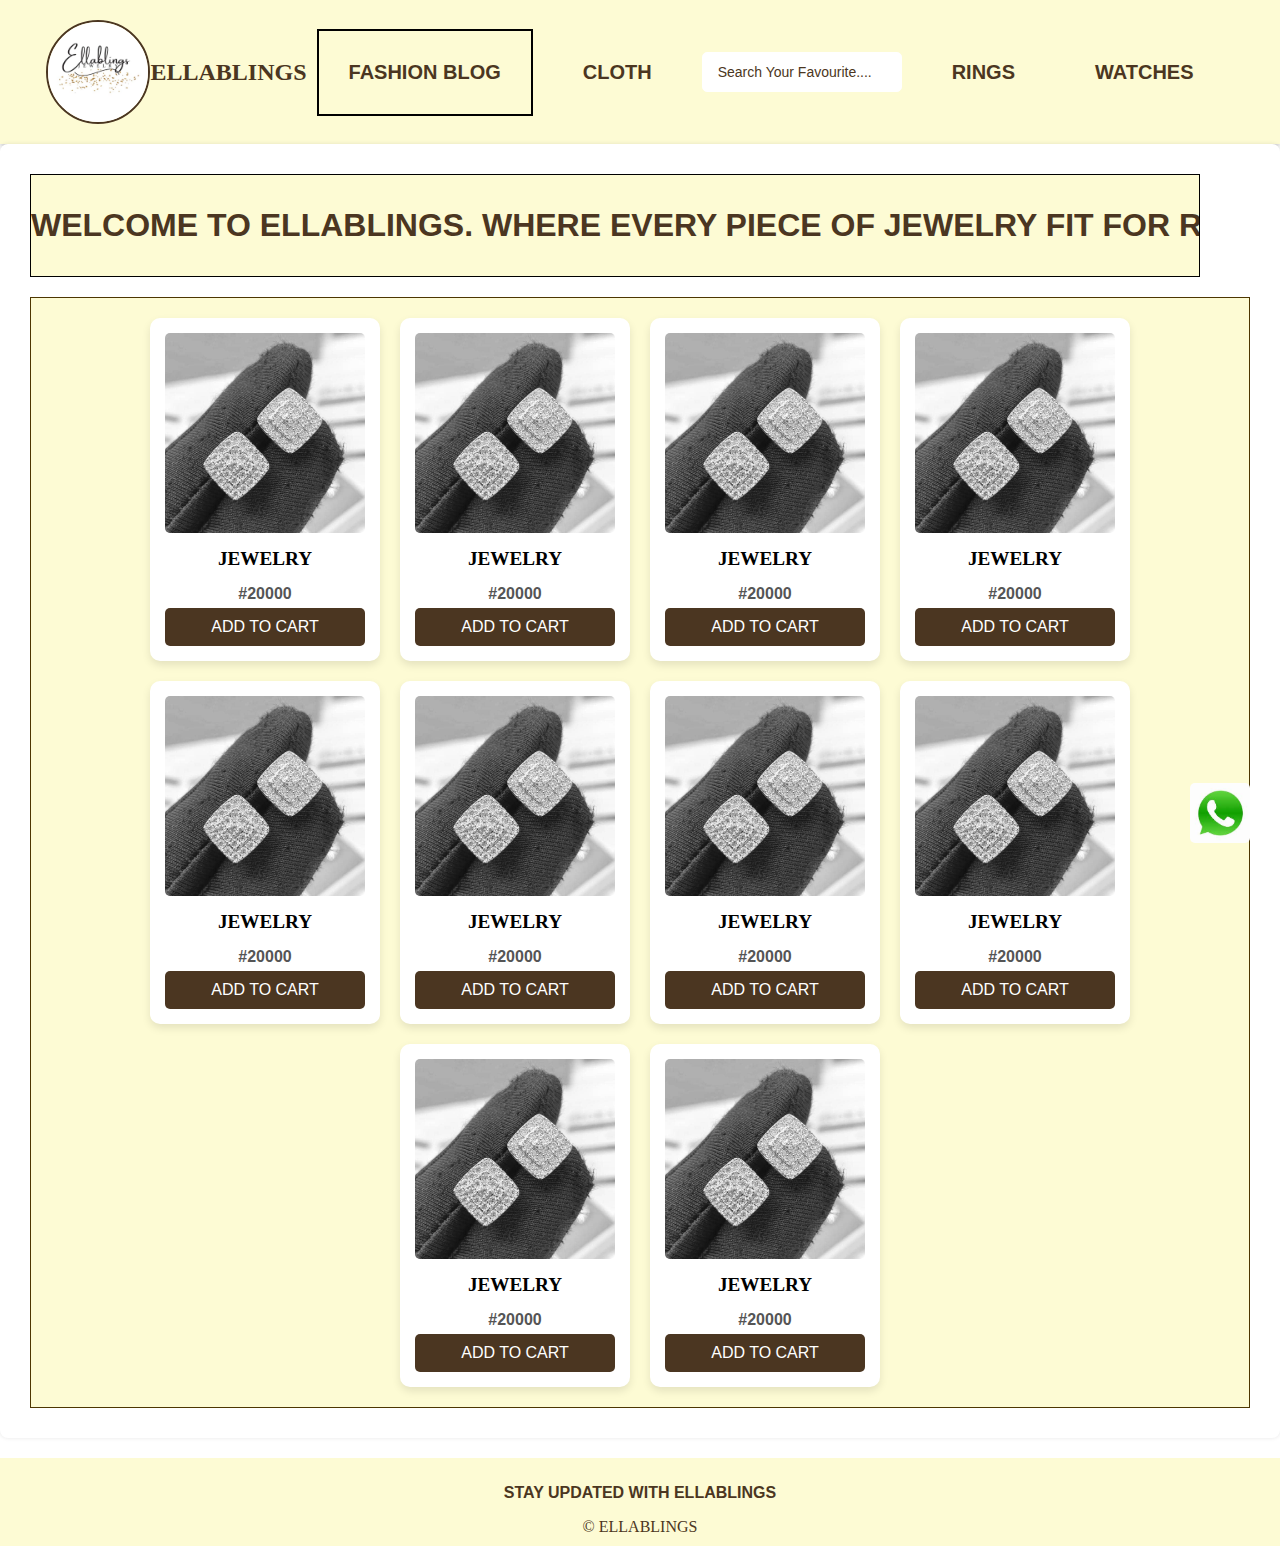
<file: index.html>
<!DOCTYPE html>
<html lang="en">
<head>
    <meta charset="UTF-8">
    <meta name="viewport" content="width=device-width, initial-scale=1.0">
    <title>ELLABLINGS</title>
    <link rel="stylesheet" href="style.css">
    <style>
        /* Your existing styles here */
    </style>
</head>
<body>
    <header>
        <div class="header">
            <img class="logoimg" src="WhatsApp Image 2025-05-04 at 00.25.43.jpeg" alt="logo">
            <h3 class="logo">ELLABLINGS</h3>
            <a class="fash" href="fashion.html">FASHION BLOG</a>
            <a href="cloth.html">CLOTH</a>
            <input class="srch" type="search" placeholder="Search your favourite....">
            <a href="rings.html">RINGS</a>
            <a href="watches.html">WATCHES</a>
        </div>
    </header>

    <div id="search-results">
        <ul></ul>
        <p class="no-results" style="display: none;">No results found</p>
    </div>
    <div class="dashboard-container">
        <div class="neon-welcome-container">
            <p class="neon-welcome-text">WELCOME TO ELLABLINGS. WHERE EVERY PIECE OF JEWELRY FIT FOR ROYALTY</p>
        </div>
    <div class="product-items">
        <div class="product" data-name="JEWELRY" data-url="product_details.html?product=smart_homes">
            <img src="ring.jpeg" alt="JEWELRY">
            <h3>JEWELRY</h3>
            <p>#20000</p>
            <button class="add-to-cart">ADD TO CART</button>
        </div>
        <div class="product" data-name="HAND CHAINS" data-url="product_details.html?product=extra_power">
            <img src="ring.jpeg" alt="extra-power">
            <h3>JEWELRY</h3>
            <p>#20000</p>
            <button class="add-to-cart">ADD TO CART</button>
        </div>
        <div class="product" data-name="LEG CHAINS" data-url="product_details.html?product=ear_phones">
            <img src="ring.jpeg" alt="earphones">
            <h3>JEWELRY</h3>
            <p>#20000</p>
            <button class="add-to-cart">ADD TO CART</button>
        </div>
        <div class="product" data-name="JEWELRY" data-url="product_details.html?product=smart_glasses">
            <img src="ring.jpeg" alt="smartglasses">
            <h3>JEWELRY</h3>
            <p>#20000</p>
            <button class="add-to-cart">ADD TO CART</button>
        </div>
        <div class="product" data-name="JEWELRY" data-url="product_details.html?product=smart_rings">
            <img src="ring.jpeg" alt="smart rings">
            <h3>JEWELRY</h3>
            <p>#20000</p>
            <button class="add-to-cart">ADD TO CART</button>
        </div>
        <div class="product" data-name=" NECK CHAINS" data-url="product_details.html?product=phone_accessories">
            <img src="ring.jpeg" alt="phone accessories">
            <h3>JEWELRY</h3>
            <p>#20000</p>
            <button class="add-to-cart">ADD TO CART</button>
        </div>
        <div class="product" data-name="WATCHES" data-url="product_details.html?product=gaming_gadgets">
            <img src="ring.jpeg" alt="gaming gadget">
            <h3>JEWELRY</h3>
            <p>#20000</p>
            <button class="add-to-cart">ADD TO CART</button>
        </div>
        <div class="product" data-name="SHOE" data-url="product_details.html?product=laptops_and_tablets">
            <img src="ring.jpeg" alt="laptop and tablets">
            <h3>JEWELRY</h3>
            <p>#20000</p>
            <button class="add-to-cart">ADD TO CART</button>
        </div>
        <div class="product" data-name="CLOTH" data-url="product_details.html?product=travel_monitors">
            <img src="ring.jpeg" alt="travel monitors">
            <h3>JEWELRY</h3>
            <p>#20000</p>
            <button class="add-to-cart">ADD TO CART</button>
        </div>
        <div class="product" data-name="RING" data-url="product_details.html?product=smart_phones">
            <img src="ring.jpeg" alt="smartphones">
            <h3>JEWELRY</h3>
            <p>#20000</p>
            <button class="add-to-cart">ADD TO CART</button>
            <div id="floating-whatsapp">
                <a href="form.html" target="_blank">
                    <img src="whatapp icon.jpg" alt="WhatsApp Contact Form">
                </a>
            </div>
        </div>
    </div>
    </div>
    <footer><p>STAY UPDATED WITH ELLABLINGS</p>
        &COPY; ELLABLINGS
    </footer>
    <script>
        const searchInput = document.querySelector('.srch');
        const productItems = document.querySelectorAll('.product');
        const searchResults = document.getElementById('search-results');
        const resultsList = searchResults.querySelector('ul');
        const noResultsMessage = searchResults.querySelector('.no-results');
        const addToCartButtons = document.querySelectorAll('.add-to-cart');

        searchInput.addEventListener('input', () => {
            const searchTerm = searchInput.value.toLowerCase();
            let matchingProducts = [];

            productItems.forEach(product => {
                const productName = product.getAttribute('data-name').toLowerCase();
                if (productName.includes(searchTerm)) {
                    matchingProducts.push(product);
                }
            });

            resultsList.innerHTML = '';
            if (matchingProducts.length > 0) {
                matchingProducts.forEach(product => {
                    const listItem = document.createElement('li');
                    listItem.textContent = product.getAttribute('data-name');
                    listItem.dataset.url = product.getAttribute('data-url');
                    listItem.addEventListener('click', () => {
                        const productUrl = listItem.dataset.url;
                        if (productUrl) {
                            window.location.href = productUrl;
                        }
                        resultsList.innerHTML = '';
                        searchResults.style.display = 'none';
                        searchInput.value = '';
                    });
                    resultsList.appendChild(listItem);
                });
                searchResults.style.display = 'block';
                noResultsMessage.style.display = 'none';
            } else {
                searchResults.style.display = 'none';
                noResultsMessage.style.display = 'block';
            }
        });

        document.addEventListener('click', (event) => {
            if (!searchResults.contains(event.target) && event.target !== searchInput) {
                searchResults.style.display = 'none';
            }
        });

        addToCartButtons.forEach(button => {
            button.addEventListener('click', function() {
                window.location.href = 'registration.html';
            });
        });
    </script>
</body>
</html>
</file>
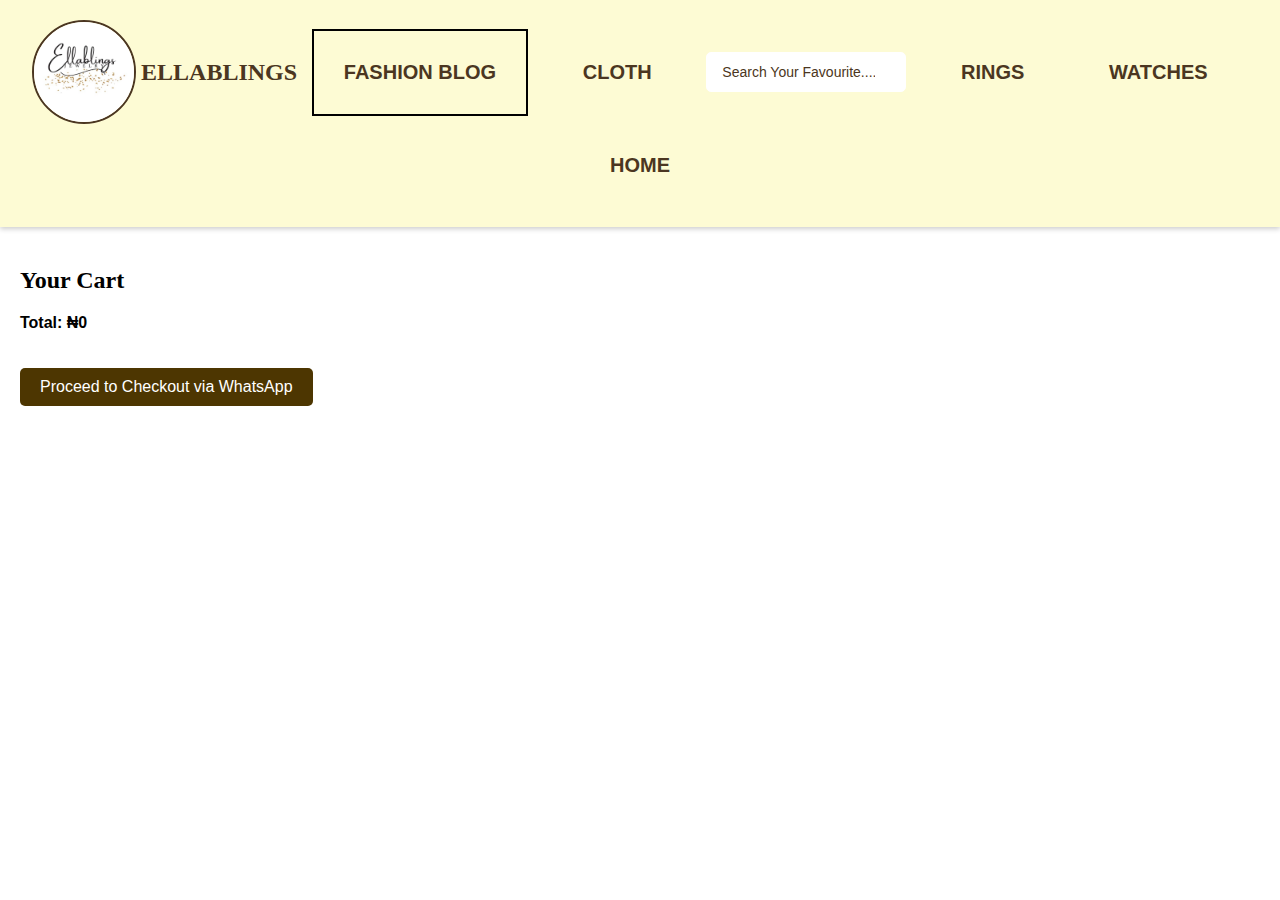
<file: cart.html>
<!DOCTYPE html>
<html lang="en">
<head>
    <meta charset="UTF-8">
    <meta name="viewport" content="width=device-width, initial-scale=1.0">
    <title>Your Cart - ELLABLINGS CLOTHING</title>
    <link rel="stylesheet" href="style.css">
    <style>
        #cart-container {
            padding: 20px;
        }

        #cart-items {
            list-style: none;
            padding: 0;
        }

        #cart-items li {
            display: flex;
            align-items: center;
            border-bottom: 1px solid #eee;
            padding: 10px 0;
            justify-content: space-between;
        }

        #cart-items li .item-info {
            display: flex;
            align-items: center;
        }

        #cart-items li img {
            margin-right: 10px;
        }

        .remove-button {
            background: none;
            border: none;
            color: red;
            cursor: pointer;
            font-weight: bold;
            font-size: 1em;
            margin-left: 10px;
        }

        #cart-total {
            font-weight: bold;
            margin-top: 20px;
        }

        #checkout-button {
            background-color: #4d3601;
            color: white;
            padding: 10px 20px;
            border: none;
            border-radius: 5px;
            cursor: pointer;
            font-size: 16px;
            margin-top: 20px;
        }

        #checkout-button:hover {
            background-color: #0056b3;
        }
    </style>
</head>
<body>
    <header>
        <div class="header">
            <img class="logoimg" src="WhatsApp Image 2025-05-04 at 00.25.43.jpeg" alt="logo">
            <h3 class="logo">ELLABLINGS</h3>
            <a class="fash" href="fashion.html">FASHION BLOG</a>
            <a href="cloth.html">CLOTH</a>
            <input class="srch" type="search" placeholder="Search your favourite....">
            <a href="rings.html">RINGS</a>
            <a href="watches.html">WATCHES</a>
            <a href="index.html">HOME</a>
        </div>
    </header>
    <div id="cart-container">
        <h2>Your Cart</h2>
        <ul id="cart-items">
        </ul>
        <p>Total: <span id="cart-total">&#8358;0</span></p>
        <button id="checkout-button">Proceed to Checkout via WhatsApp</button>
    </div>

    <script>
        const cartItemsList = document.getElementById('cart-items');
        const cartTotalElement = document.getElementById('cart-total');
        const checkoutButton = document.getElementById('checkout-button');
        const whatsappNumber = "+2347038111401"; // Your WhatsApp number

        let cart = JSON.parse(localStorage.getItem('shoppingCart')) || [];

        function removeItem(index) {
            cart.splice(index, 1);
            localStorage.setItem('shoppingCart', JSON.stringify(cart));
            updateCartDisplay();
        }

        function updateCartDisplay() {
            cartItemsList.innerHTML = '';
            let total = 0;

            cart.forEach((item, index) => {
                const listItem = document.createElement('li');
                listItem.innerHTML = `
                    <div class="item-info">
                        <img src="${item.image}" alt="${item.name}" width="50">
                        <span>${item.name} - ₦${item.price.toLocaleString()} x ${item.quantity} = ₦${(item.price * item.quantity).toLocaleString()}</span>
                    </div>
                    <button class="remove-button" data-index="${index}">Remove</button>
                `;
                cartItemsList.appendChild(listItem);
                total += item.price * item.quantity;
            });

            const removeButtons = document.querySelectorAll('.remove-button');
            removeButtons.forEach(button => {
                button.addEventListener('click', function() {
                    const indexToRemove = parseInt(this.dataset.index);
                    removeItem(indexToRemove);
                });
            });

            cartTotalElement.textContent = `₦${total.toLocaleString()}`;
        }

        checkoutButton.addEventListener('click', function() {
            if (cart.length > 0) {
                let message = "Order Details:\n";
                let total = 0;

                cart.forEach(item => {
                    message += `- Item: ${item.name}, Quantity: ${item.quantity}, Price: ₦${item.price.toLocaleString()}, Subtotal: ₦${(item.price * item.quantity).toLocaleString()}\n`;
                    total += item.price * item.quantity;
                });

                message += `\nTotal Amount: ₦${total.toLocaleString()}`;
                const encodedMessage = encodeURIComponent(message);
                const whatsappURL = `https://wa.me/${whatsappNumber}?text=${encodedMessage}`;
                window.open(whatsappURL, '_blank');
            } else {
                alert("Your cart is empty.");
            }
        });

        updateCartDisplay();
    </script>
</body>
</html>
</file>
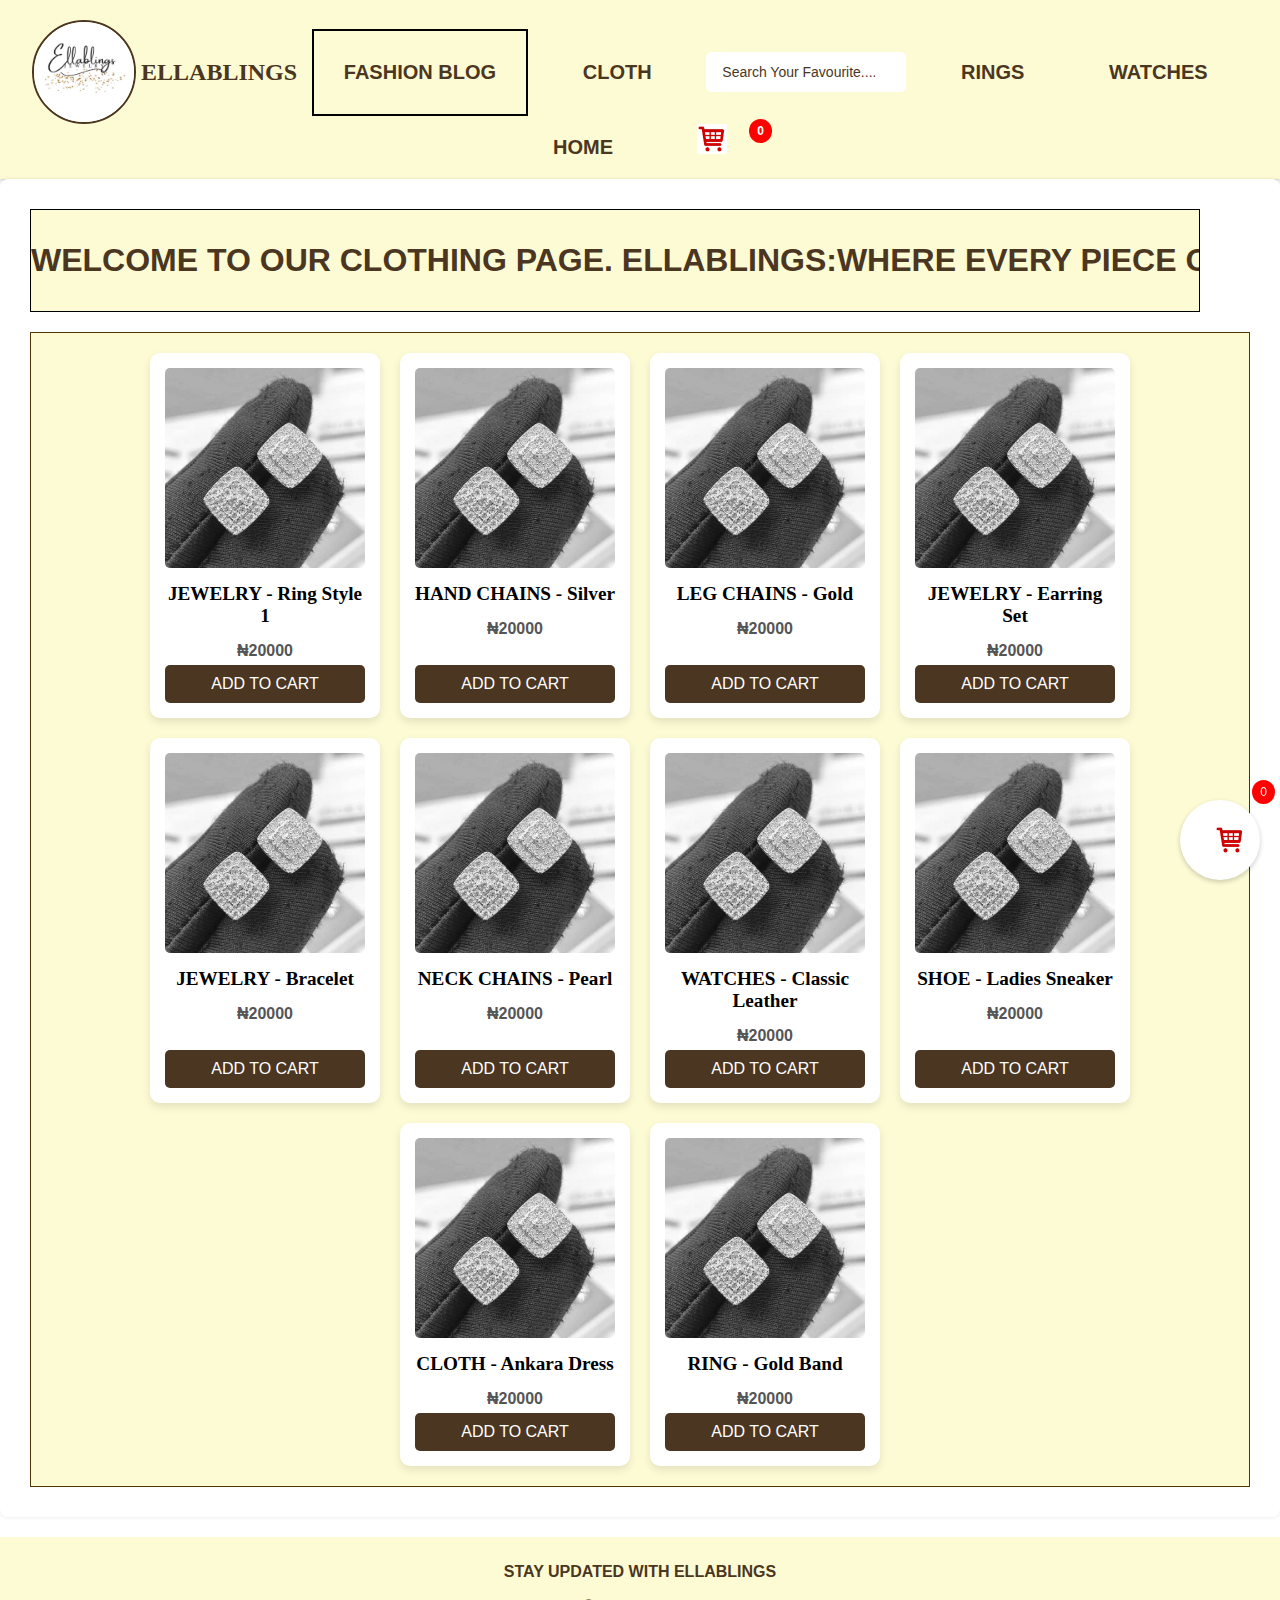
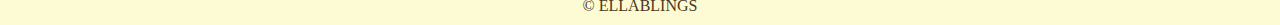
<file: cloth.html>
<!DOCTYPE html>
<html lang="en">
<head>
    <meta charset="UTF-8">
    <meta name="viewport" content="width=device-width, initial-scale=1.0">
    <title>ELLABLINGS CLOTHING</title>
    <link rel="stylesheet" href="style.css">
    <style>
        /* Your existing styles from the <style> tag in the original file */
        #search-results {
            position: absolute;
            top: 55px; /* Adjust based on your header height */
            left: 50%;
            transform: translateX(-50%);
            width: 80%;
            max-height: 200px;
            overflow-y: auto;
            background-color: white;
            border: 1px solid #ccc;
            box-shadow: 0 2px 5px rgba(0,0,0,0.1);
            z-index: 10;
            display: none;
        }

        #search-results ul {
            list-style: none;
            padding: 0;
            margin: 0;
        }

        #search-results ul li {
            padding: 10px;
            cursor: pointer;
        }

        #search-results ul li:hover {
            background-color: #f0f0f0;
        }

        #search-results .no-results {
            padding: 10px;
            text-align: center;
        }

        #floating-cart {
            position: fixed;
            bottom: 20px;
            right: 20px;
            background-color: white;
            border-radius: 50%;
            box-shadow: 0 2px 5px rgba(0,0,0,0.2);
            padding: 10px;
            z-index: 1000;
            cursor: pointer;
        }

        #floating-cart img {
            display: block;
        }

        #floating-cart-count {
            position: absolute;
            top: 0;
            right: 0;
            background-color: red;
            color: white;
            border-radius: 50%;
            padding: 5px 8px;
            font-size: 12px;
        }
    </style>
</head>
<body>
    <header>
        <div class="header">
            <img class="logoimg" src="WhatsApp Image 2025-05-04 at 00.25.43.jpeg" alt="logo">
            <h3 class="logo">ELLABLINGS</h3>
            <a class="fash" href="fashion.html">FASHION BLOG</a>
            <a href="cloth.html">CLOTH</a>
            <input class="srch" type="search" placeholder="Search your favourite....">
            <a href="rings.html">RINGS</a>
            <a href="watches.html">WATCHES</a>
            <div style="position: relative;">
                <a href="index.html">HOME</a>
                <a href="cart.html" style="text-decoration: none; color: black;">
                    <img src="cart-icon.png" alt="Cart" width="30" height="30">
                    <span id="cart-item-count" style="position: absolute; top: -5px; right: -5px; background-color: red; color: white; border-radius: 50%; padding: 5px 8px; font-size: 12px;">0</span>
                </a>
            </div>
        </div>
    </header>
    <div id="search-results">
        <ul></ul>
        <p class="no-results" style="display: none;">No results found</p>
    </div>
    <div class="dashboard-container">
        <div class="neon-welcome-container">
            <p class="neon-welcome-text">WELCOME TO our clothing page. ELLABLINGS:WHERE EVERY PIECE OF JEWELRY FIT FOR ROYALTY</p>
        </div>
    <div class="product-items">
        <div class="product" data-name="JEWELRY - Ring Style 1" data-price="20000" data-image="ring.jpeg" data-url="product_details.html?product=smart_homes">
            <img src="ring.jpeg" alt="JEWELRY">
            <h3>JEWELRY - Ring Style 1</h3>
            <p>&#8358;20000</p>
            <button class="add-to-cart">ADD TO CART</button>
        </div>
        <div class="product" data-name="HAND CHAINS - Silver" data-price="20000" data-image="ring.jpeg" data-url="product_details.html?product=extra_power">
            <img src="ring.jpeg" alt="extra-power">
            <h3>HAND CHAINS - Silver</h3>
            <p>&#8358;20000</p>
            <button class="add-to-cart">ADD TO CART</button>
        </div>
        <div class="product" data-name="LEG CHAINS - Gold" data-price="20000" data-image="ring.jpeg" data-url="product_details.html?product=ear_phones">
            <img src="ring.jpeg" alt="earphones">
            <h3>LEG CHAINS - Gold</h3>
            <p>&#8358;20000</p>
            <button class="add-to-cart">ADD TO CART</button>
        </div>
        <div class="product" data-name="JEWELRY - Earring Set" data-price="20000" data-image="ring.jpeg" data-url="product_details.html?product=smart_glasses">
            <img src="ring.jpeg" alt="smartglasses">
            <h3>JEWELRY - Earring Set</h3>
            <p>&#8358;20000</p>
            <button class="add-to-cart">ADD TO CART</button>
        </div>
        <div class="product" data-name="JEWELRY - Bracelet" data-price="20000" data-image="ring.jpeg" data-url="product_details.html?product=smart_rings">
            <img src="ring.jpeg" alt="smart rings">
            <h3>JEWELRY - Bracelet</h3>
            <p>&#8358;20000</p>
            <button class="add-to-cart">ADD TO CART</button>
        </div>
        <div class="product" data-name="NECK CHAINS - Pearl" data-price="20000" data-image="ring.jpeg" data-url="product_details.html?product=phone_accessories">
            <img src="ring.jpeg" alt="phone accessories">
            <h3>NECK CHAINS - Pearl</h3>
            <p>&#8358;20000</p>
            <button class="add-to-cart">ADD TO CART</button>
        </div>
        <div class="product" data-name="WATCHES - Classic Leather" data-price="20000" data-image="ring.jpeg" data-url="product_details.html?product=gaming_gadgets">
            <img src="ring.jpeg" alt="gaming gadget">
            <h3>WATCHES - Classic Leather</h3>
            <p>&#8358;20000</p>
            <button class="add-to-cart">ADD TO CART</button>
        </div>
        <div class="product" data-name="SHOE - Ladies Sneaker" data-price="20000" data-image="ring.jpeg" data-url="product_details.html?product=laptops_and_tablets">
            <img src="ring.jpeg" alt="laptop and tablets">
            <h3>SHOE - Ladies Sneaker</h3>
            <p>&#8358;20000</p>
            <button class="add-to-cart">ADD TO CART</button>
        </div>
        <div class="product" data-name="CLOTH - Ankara Dress" data-price="20000" data-image="ring.jpeg" data-url="product_details.html?product=travel_monitors">
            <img src="ring.jpeg" alt="travel monitors">
            <h3>CLOTH - Ankara Dress</h3>
            <p>&#8358;20000</p>
            <button class="add-to-cart">ADD TO CART</button>
        </div>
        <div class="product" data-name="RING - Gold Band" data-price="20000" data-image="ring.jpeg" data-url="product_details.html?product=smart_phones">
            <img src="ring.jpeg" alt="smartphones">
            <h3>RING - Gold Band</h3>
            <p>&#8358;20000</p>
            <button class="add-to-cart">ADD TO CART</button>
        </div>
    </div>
    </div>
    <div id="floating-cart">
        <a href="cart.html">
            <img src="cart-icon.png" alt="Floating Cart" width="50" height="50">
            <span id="floating-cart-count" style="position: absolute; top: 0; right: 0; background-color: red; color: white; border-radius: 50%; padding: 5px 8px; font-size: 12px;">0</span>
        </a>
    </div>
    <footer><p>STAY UPDATED WITH ELLABLINGS</p>
        &COPY; ELLABLINGS
    </footer>
    <script>
        const searchInput = document.querySelector('.srch');
        const productItems = document.querySelectorAll('.product');
        const searchResults = document.getElementById('search-results');
        const resultsList = searchResults.querySelector('ul');
        const noResultsMessage = searchResults.querySelector('.no-results');
        const addToCartButtons = document.querySelectorAll('.add-to-cart');
        const cartItemCountElement = document.getElementById('cart-item-count');
        const floatingCartCountElement = document.getElementById('floating-cart-count');
        const productContainer = document.querySelector('.product-items');

        let cart = JSON.parse(localStorage.getItem('shoppingCart')) || [];
        updateCartItemCount();
        updateFloatingCartCount();

        searchInput.addEventListener('input', () => {
            const searchTerm = searchInput.value.toLowerCase();
            resultsList.innerHTML = '';
            let foundResults = false;

            productItems.forEach(product => {
                const productName = product.getAttribute('data-name').toLowerCase();
                if (productName.includes(searchTerm)) {
                    const listItem = document.createElement('li');
                    listItem.textContent = product.getAttribute('data-name');
                    listItem.dataset.url = product.getAttribute('data-url');
                    listItem.addEventListener('click', () => {
                        const productUrl = listItem.dataset.url;
                        if (productUrl) {
                            window.location.href = productUrl;
                        }
                        searchResults.style.display = 'none';
                        searchInput.value = '';
                    });
                    resultsList.appendChild(listItem);
                    foundResults = true;
                }
            });

            if (foundResults) {
                searchResults.style.display = 'block';
                noResultsMessage.style.display = 'none';
            } else {
                searchResults.style.display = 'none';
                if (searchTerm) {
                    noResultsMessage.style.display = 'block';
                } else {
                    noResultsMessage.style.display = 'none';
                }
            }
        });

        document.addEventListener('click', (event) => {
            if (!searchResults.contains(event.target) && event.target !== searchInput) {
                searchResults.style.display = 'none';
            }
        });

        addToCartButtons.forEach(button => {
            button.addEventListener('click', function() {
                const productDiv = this.parentNode;
                const name = productDiv.dataset.name;
                const price = parseFloat(productDiv.dataset.price);
                const image = productDiv.querySelector('img').src;

                const existingItem = cart.find(item => item.name === name);

                if (existingItem) {
                    existingItem.quantity++;
                } else {
                    cart.push({ name, price, image, quantity: 1 });
                }

                localStorage.setItem('shoppingCart', JSON.stringify(cart));
                updateCartItemCount();
                updateFloatingCartCount();
            });
        });

        function updateCartItemCount() {
            let totalQuantity = 0;
            cart.forEach(item => {
                totalQuantity += item.quantity;
            });
            cartItemCountElement.textContent = totalQuantity;
        }

        function updateFloatingCartCount() {
            let totalQuantity = 0;
            const storedCart = JSON.parse(localStorage.getItem('shoppingCart')) || [];
            storedCart.forEach(item => {
                totalQuantity += item.quantity;
            });
            floatingCartCountElement.textContent = totalQuantity;
        }
    </script>
</body>
</html>
</file>
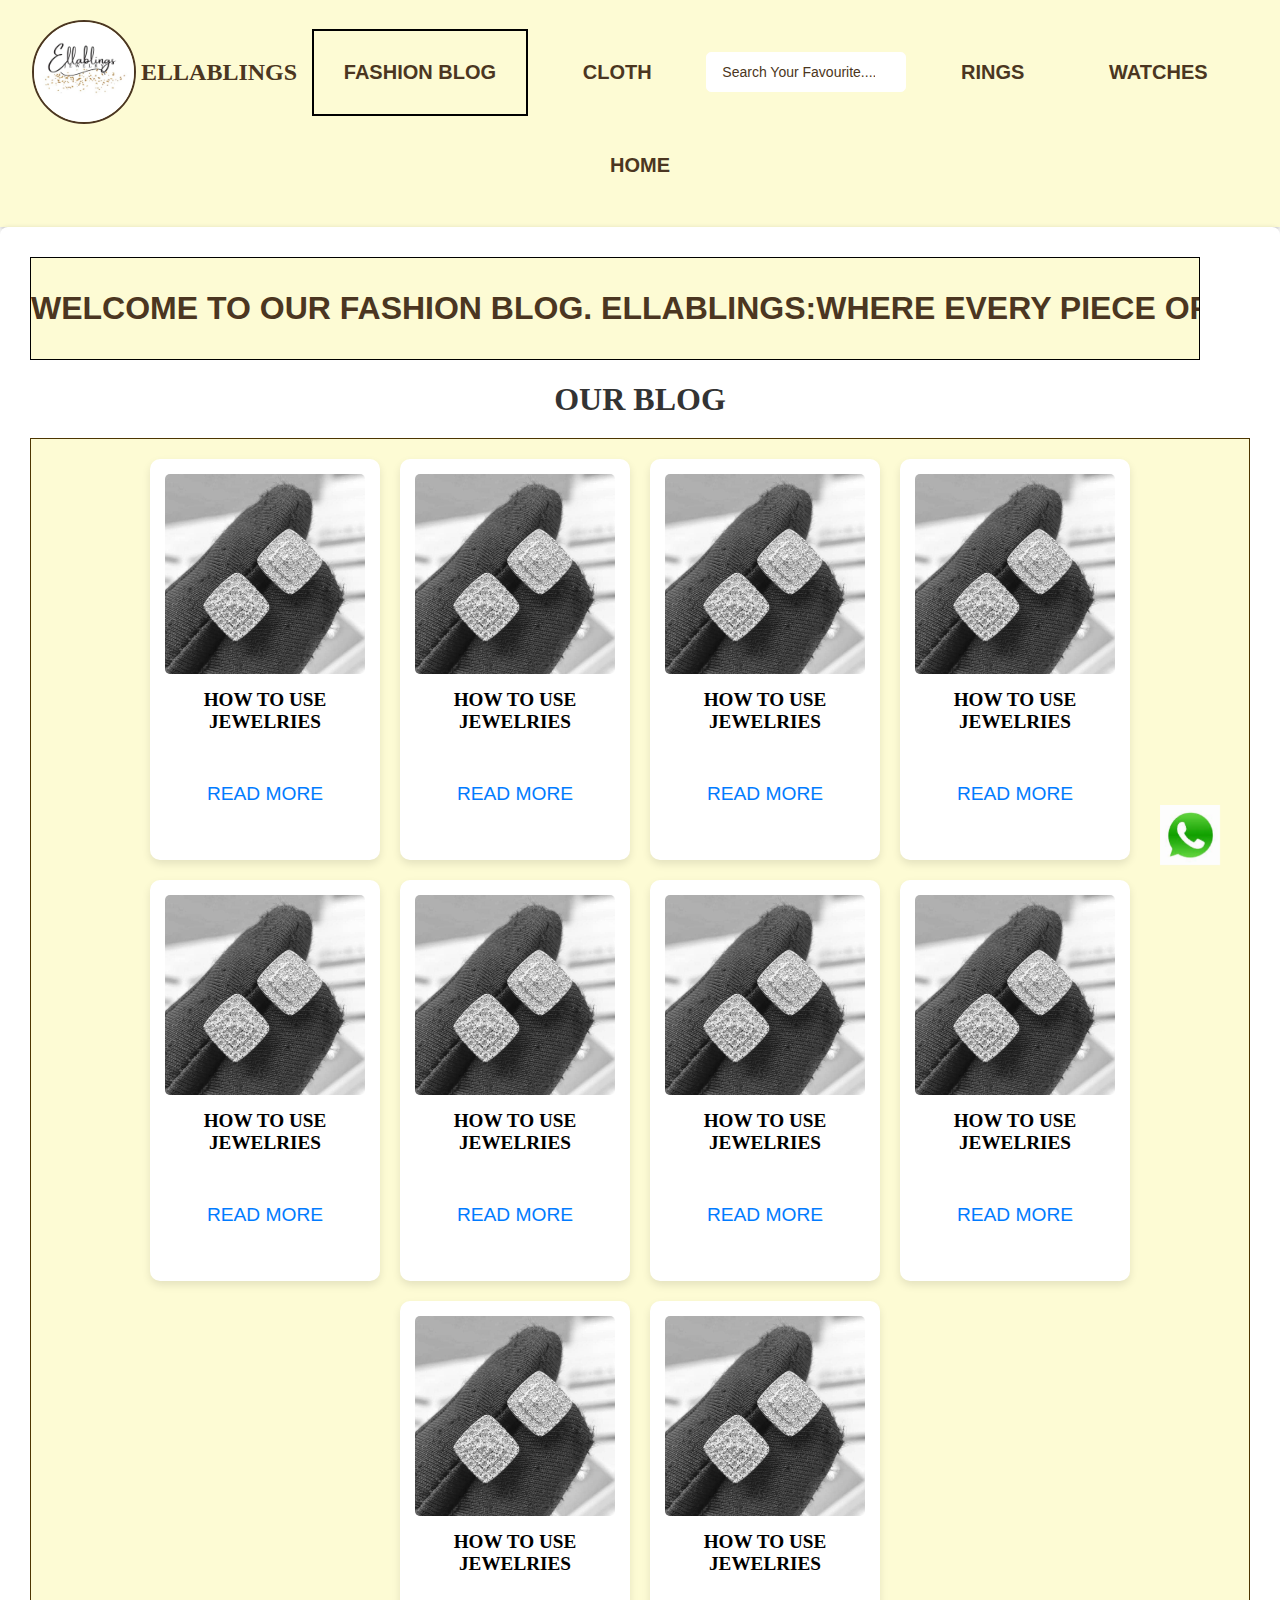
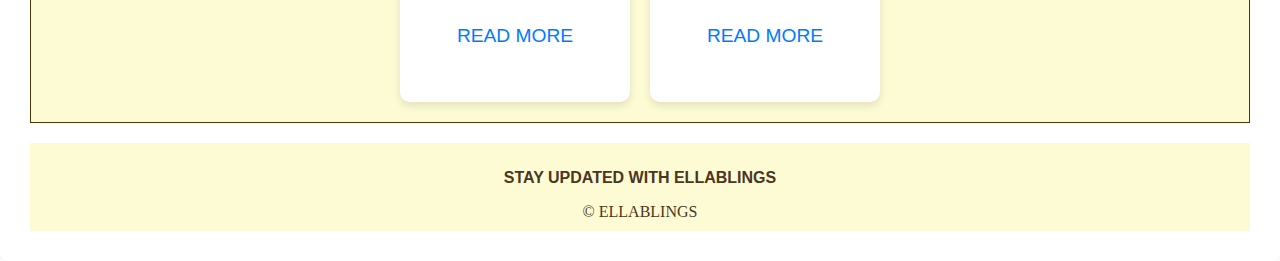
<file: fashion.html>
<!DOCTYPE html>
<html lang="en">
<head>
    <meta charset="UTF-8">
    <meta name="viewport" content="width=device-width, initial-scale=1.0">
    <title>ELLABLINGS FASHION BLOG</title>
    <link rel="stylesheet" href="style.css">
    <style>

    </style>
</head>
<body>    
    <header>
        <div class="header">
            <img class="logoimg" src="WhatsApp Image 2025-05-04 at 00.25.43.jpeg" alt="logo">
            <h3 class="logo">ELLABLINGS</h3>
            <a class="fash" href="fashion.html">FASHION BLOG</a>
            <a href="cloth.html">CLOTH</a>
            <input class="srch" type="search" placeholder="Search your favourite....">
            <a href="rings.html">RINGS</a>
            <a href="watches.html">WATCHES</a>
            <a href="index.html">HOME</a>
        </div>
    </header>
    <div id="search-results">
        <ul></ul>
        <p class="no-results" style="display: none;">No results found</p>
    </div>
    <div class="dashboard-container">
        <div class="neon-welcome-container">
            <p class="neon-welcome-text">WELCOME TO our fashion BLOG. ELLABLINGS:WHERE EVERY PIECE OF JEWELRY FIT FOR ROYALTY</p>
        </div>
        <h1>OUR BLOG</h1>
    <div class="product-items">
        <div class="product" data-name="HOW TO USE JEWELRIES" data-url="product_details.html?product=smart_homes">
            <img src="ring.jpeg" alt="JEWELRY">
            <h3>HOW TO USE JEWELRIES</h3>
            <a href="#">READ MORE</a>
        </div>
        <div class="product" data-name="HOW TO USE JEWELRIES" data-url="product_details.html?product=smart_homes">
            <img src="ring.jpeg" alt="JEWELRY">
            <h3>HOW TO USE JEWELRIES</h3>
            <a href="#">READ MORE</a>
        </div>
        <div class="product" data-name="HOW TO USE JEWELRIES" data-url="product_details.html?product=smart_homes">
            <img src="ring.jpeg" alt="JEWELRY">
            <h3>HOW TO USE JEWELRIES</h3>
            <a href="#">READ MORE</a>
        </div>
        <div class="product" data-name="HOW TO USE JEWELRIES" data-url="product_details.html?product=smart_homes">
            <img src="ring.jpeg" alt="JEWELRY">
            <h3>HOW TO USE JEWELRIES</h3>
            <a href="#">READ MORE</a>
        </div>
        <div class="product" data-name="HOW TO USE JEWELRIES" data-url="product_details.html?product=smart_homes">
            <img src="ring.jpeg" alt="JEWELRY">
            <h3>HOW TO USE JEWELRIES</h3>
            <a href="#">READ MORE</a>
        </div>
        <div class="product" data-name="HOW TO USE JEWELRIES" data-url="product_details.html?product=smart_homes">
            <img src="ring.jpeg" alt="JEWELRY">
            <h3>HOW TO USE JEWELRIES</h3>
            <a href="#">READ MORE</a>
        </div>
        <div class="product" data-name="HOW TO USE JEWELRIES" data-url="product_details.html?product=smart_homes">
            <img src="ring.jpeg" alt="JEWELRY">
            <h3>HOW TO USE JEWELRIES</h3>
            <a href="#">READ MORE</a>
        </div>
        <div class="product" data-name="HOW TO USE JEWELRIES" data-url="product_details.html?product=smart_homes">
            <img src="ring.jpeg" alt="JEWELRY">
            <h3>HOW TO USE JEWELRIES</h3>
            <a href="#">READ MORE</a>
        </div>
        <div class="product" data-name="HOW TO USE JEWELRIES" data-url="product_details.html?product=smart_homes">
            <img src="ring.jpeg" alt="JEWELRY">
            <h3>HOW TO USE JEWELRIES</h3>
            <a href="#">READ MORE</a>
        </div>
        <div id="floating-whatsapp">
            <a href="form.html" target="_blank">
                <img src="whatapp icon.jpg" alt="WhatsApp Contact Form">
            </a>
        </div>
        <div class="product" data-name="HOW TO USE JEWELRIES" data-url="product_details.html?product=smart_homes">
            <img src="ring.jpeg" alt="JEWELRY">
            <h3>HOW TO USE JEWELRIES</h3>
            <a href="#">READ MORE</a>
        </div>
    </div>
    <footer><p>STAY UPDATED WITH ELLABLINGS</p>
        &COPY; ELLABLINGS
    </footer>
    <script>
        const searchInput = document.querySelector('.srch');
        const productItems = document.querySelectorAll('.product');
        const searchResults = document.getElementById('search-results');
        const resultsList = searchResults.querySelector('ul');
        const noResultsMessage = searchResults.querySelector('.no-results');

        searchInput.addEventListener('input', () => {
            const searchTerm = searchInput.value.toLowerCase();
            let matchingProducts = [];

            productItems.forEach(product => {
                const productName = product.getAttribute('data-name').toLowerCase();
                if (productName.includes(searchTerm)) {
                    matchingProducts.push(product);
                }
            });

            resultsList.innerHTML = '';
            if (matchingProducts.length > 0) {
                matchingProducts.forEach(product => {
                    const listItem = document.createElement('li');
                    listItem.textContent = product.getAttribute('data-name');
                    listItem.dataset.url = product.getAttribute('data-url');
                    listItem.addEventListener('click', () => {
                        const productUrl = listItem.dataset.url;
                        if (productUrl) {
                            window.location.href = productUrl;
                        }
                        resultsList.innerHTML = '';
                        searchResults.style.display = 'none';
                        searchInput.value = '';
                    });
                    resultsList.appendChild(listItem);
                });
                searchResults.style.display = 'block';
                noResultsMessage.style.display = 'none';
            } else {
                searchResults.style.display = 'none';
                noResultsMessage.style.display = 'block';
            }
        });

        document.addEventListener('click', (event) => {
            if (!searchResults.contains(event.target) && event.target !== searchInput) {
                searchResults.style.display = 'none';
            }
        });
    </script>
</body>
</html>
</file>
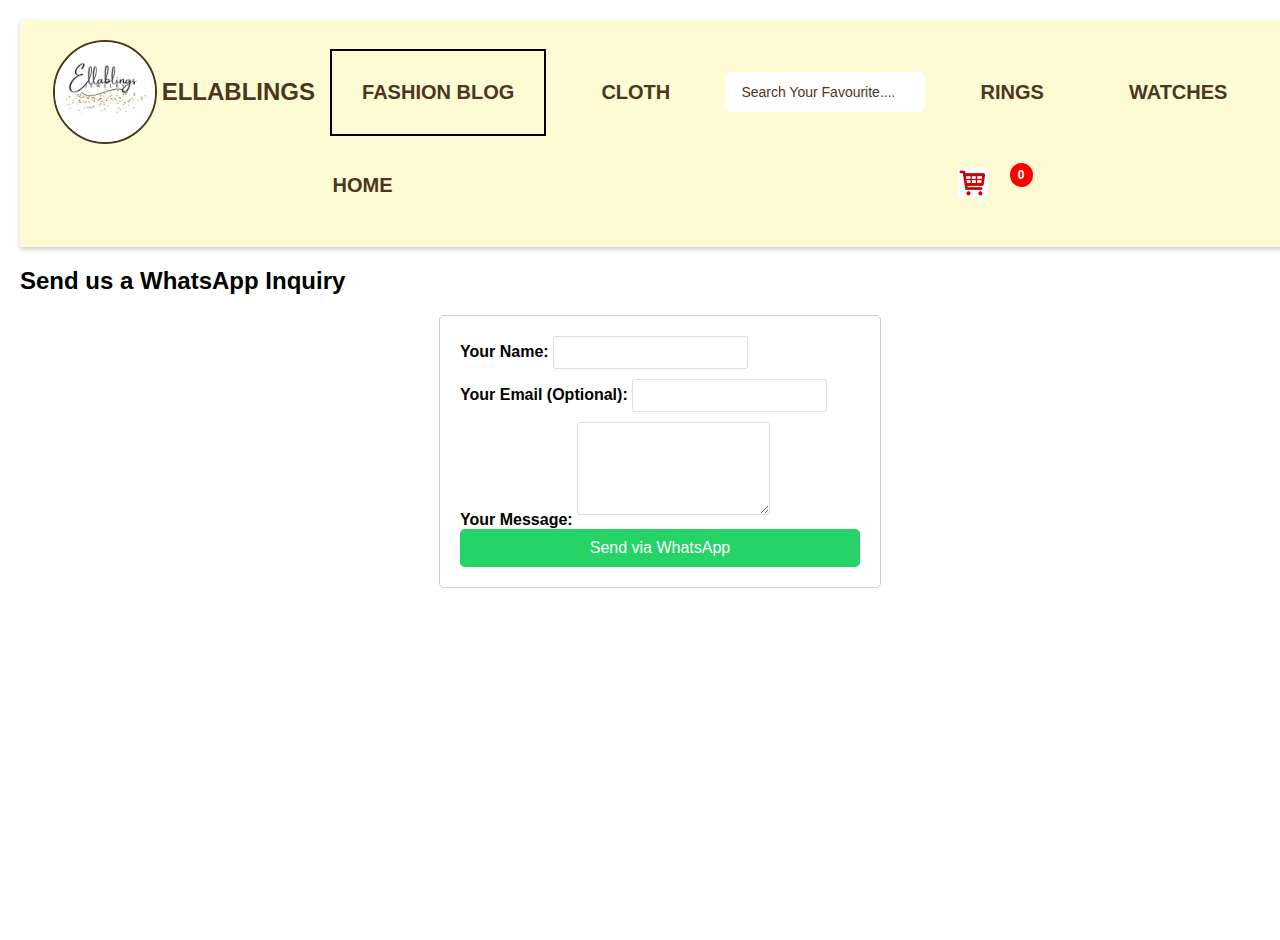
<file: form.html>
<!DOCTYPE html>
<html lang="en">
<head>
    <meta charset="UTF-8">
    <meta name="viewport" content="width=device-width, initial-scale=1.0">
    <title>WhatsApp Inquiry Form</title>
    <link rel="stylesheet" href="style.css">
    <style>
        body {
            font-family: sans-serif;
            margin: 20px;
        }
        form {
            max-width: 400px;
            margin: 0 auto;
            padding: 20px;
            border: 1px solid #ccc;
            border-radius: 5px;
            display: flex;
            flex-direction: column;
        }
        label {
            margin-bottom: 5px;
            font-weight: bold;
        }
        input[type="text"],
        textarea {
            padding: 8px;
            margin-bottom: 10px;
            border: 1px solid #ddd;
            border-radius: 3px;
            box-sizing: border-box;
        }
        button[type="submit"] {
            background-color: #25D366; /* WhatsApp Green */
            color: white;
            padding: 10px 15px;
            border: none;
            border-radius: 5px;
            cursor: pointer;
            font-size: 16px;
        }
        button[type="submit"]:hover {
            background-color: #128C7E;
        }
    </style>
</head>
<body>
    <header>
        <div class="header">
            <img class="logoimg" src="WhatsApp Image 2025-05-04 at 00.25.43.jpeg" alt="logo">
            <h3 class="logo">ELLABLINGS</h3>
            <a class="fash" href="fashion.html">FASHION BLOG</a>
            <a href="cloth.html">CLOTH</a>
            <input class="srch" type="search" placeholder="Search your favourite....">
            <a href="rings.html">RINGS</a>
            <a href="watches.html">WATCHES</a>
            <a href="index.html">HOME</a>
            <div style="position: relative;">
                <a href="cart.html" style="text-decoration: none; color: black;">
                    <img src="cart-icon.png" alt="Cart" width="30" height="30">
                    <span id="cart-item-count" style="position: absolute; top: -5px; right: -5px; background-color: red; color: white; border-radius: 50%; padding: 5px 8px; font-size: 12px;">0</span>
                </a>
            </div>
        </div>
    </header>
    <h2>Send us a WhatsApp Inquiry</h2>
    <form id="whatsappForm">
        <div>
            <label for="name">Your Name:</label>
            <input type="text" id="name" name="name" required>
        </div>
        <div>
            <label for="email">Your Email (Optional):</label>
            <input type="text" id="email" name="email">
        </div>
        <div>
            <label for="message">Your Message:</label>
            <textarea id="message" name="message" rows="5" required></textarea>
        </div>
        <button type="submit">Send via WhatsApp</button>
    </form>
    <script>
        document.getElementById('whatsappForm').addEventListener('submit', function(event) {
            event.preventDefault(); // Prevent the default form submission

            // --- START OF CUSTOMIZATION SECTION ---
            const yourWhatsAppNumber = "+2347038111401"; // <--- **YOUR WHATSAPP NUMBER**
            // --- END OF CUSTOMIZATION SECTION ---

            const name = encodeURIComponent(document.getElementById('name').value);
            const email = encodeURIComponent(document.getElementById('email').value);
            const message = encodeURIComponent(document.getElementById('message').value);

            let whatsappMessage = `New Inquiry:\nName: ${name}`;
            if (email) {
                whatsappMessage += `\nEmail: ${email}`;
            }
            whatsappMessage += `\nMessage: ${message}`;

            const whatsappURL = `https://wa.me/${yourWhatsAppNumber}?text=${whatsappMessage}`;

            window.open(whatsappURL, '_blank');
        });
    </script>

</body>
</html>
</file>
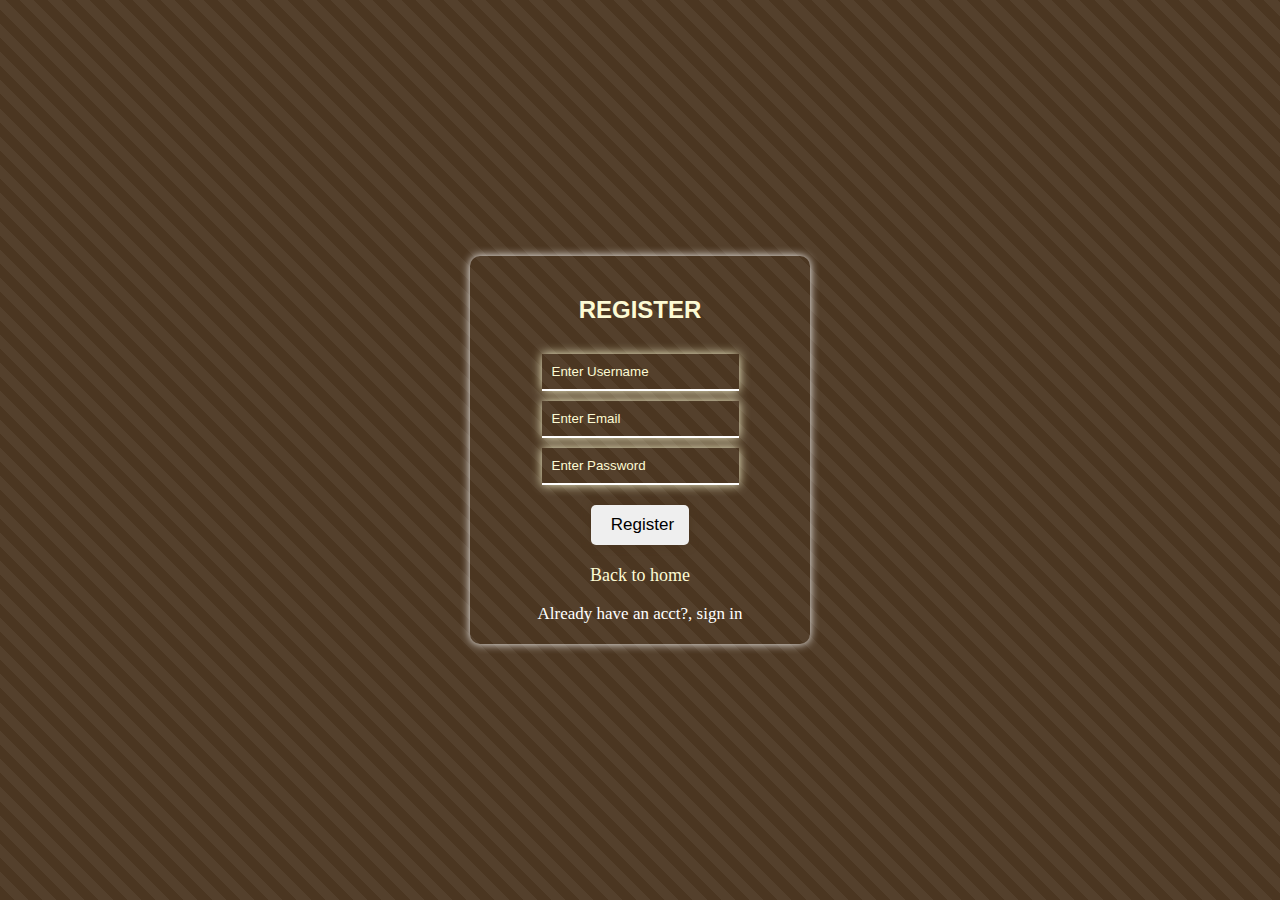
<file: registration.html>
<!DOCTYPE html>
<html lang="en">
<head>
    <meta charset="UTF-8">
    <meta name="viewport" content="width=device-width, initial-scale=1.0">
    <title>REGISTRATION</title>
    <link rel="stylesheet" href="registration.css">
</head>
<body>
    <div class="container">
        <h2 class="register">REGISTER</h2>
        <form id="registrationForm" method="post" action="register.php">
            <input type="text" id="username" placeholder="Enter Username" class="fname" name="username" required>
            <input type="email" id="email" placeholder="Enter Email" name="email" class="email" required min="" max="120">

                <input type="password" class="pass" id="password" placeholder="Enter Password"  name="password" required min="6" max="15">
                <button type="submit" name="signup" class="register-btn">Register</button>

        </form>
        <a href="index.html" class="back"> Back to home</a>
     <br>   <a href="signin.html" class="sign">Already have an acct?, sign in</a>
    </div>
    
    <script>
        const registrationForm = document.getElementById('registrationForm');
        const usernameInput = document.getElementById('username');
        const emailInput = document.getElementById('email');
        const passwordInput = document.getElementById('password');

        registrationForm.addEventListener('submit', function(event) {
            if (!usernameInput.value.trim()) {
                alert('Please enter a username.');
                event.preventDefault(); // Prevent form submission
                return;
            }

            if (!emailInput.value.trim()) {
                alert('Please enter an email address.');
                event.preventDefault(); // Prevent form submission
                return;
            }

            if (!passwordInput.value.trim()) {
                alert('Please enter a password.');
                event.preventDefault(); // Prevent form submission
                return;
            }

            // If all validations pass, the form will submit normally
            // You can add more complex validation here if needed
        });

        // You might want to handle the "registration successful" message
        // more dynamically using JavaScript and potentially an AJAX request
        // in a real-world application. For now, the PHP echo will handle it.
    </script>
</body>
</html>
</file>
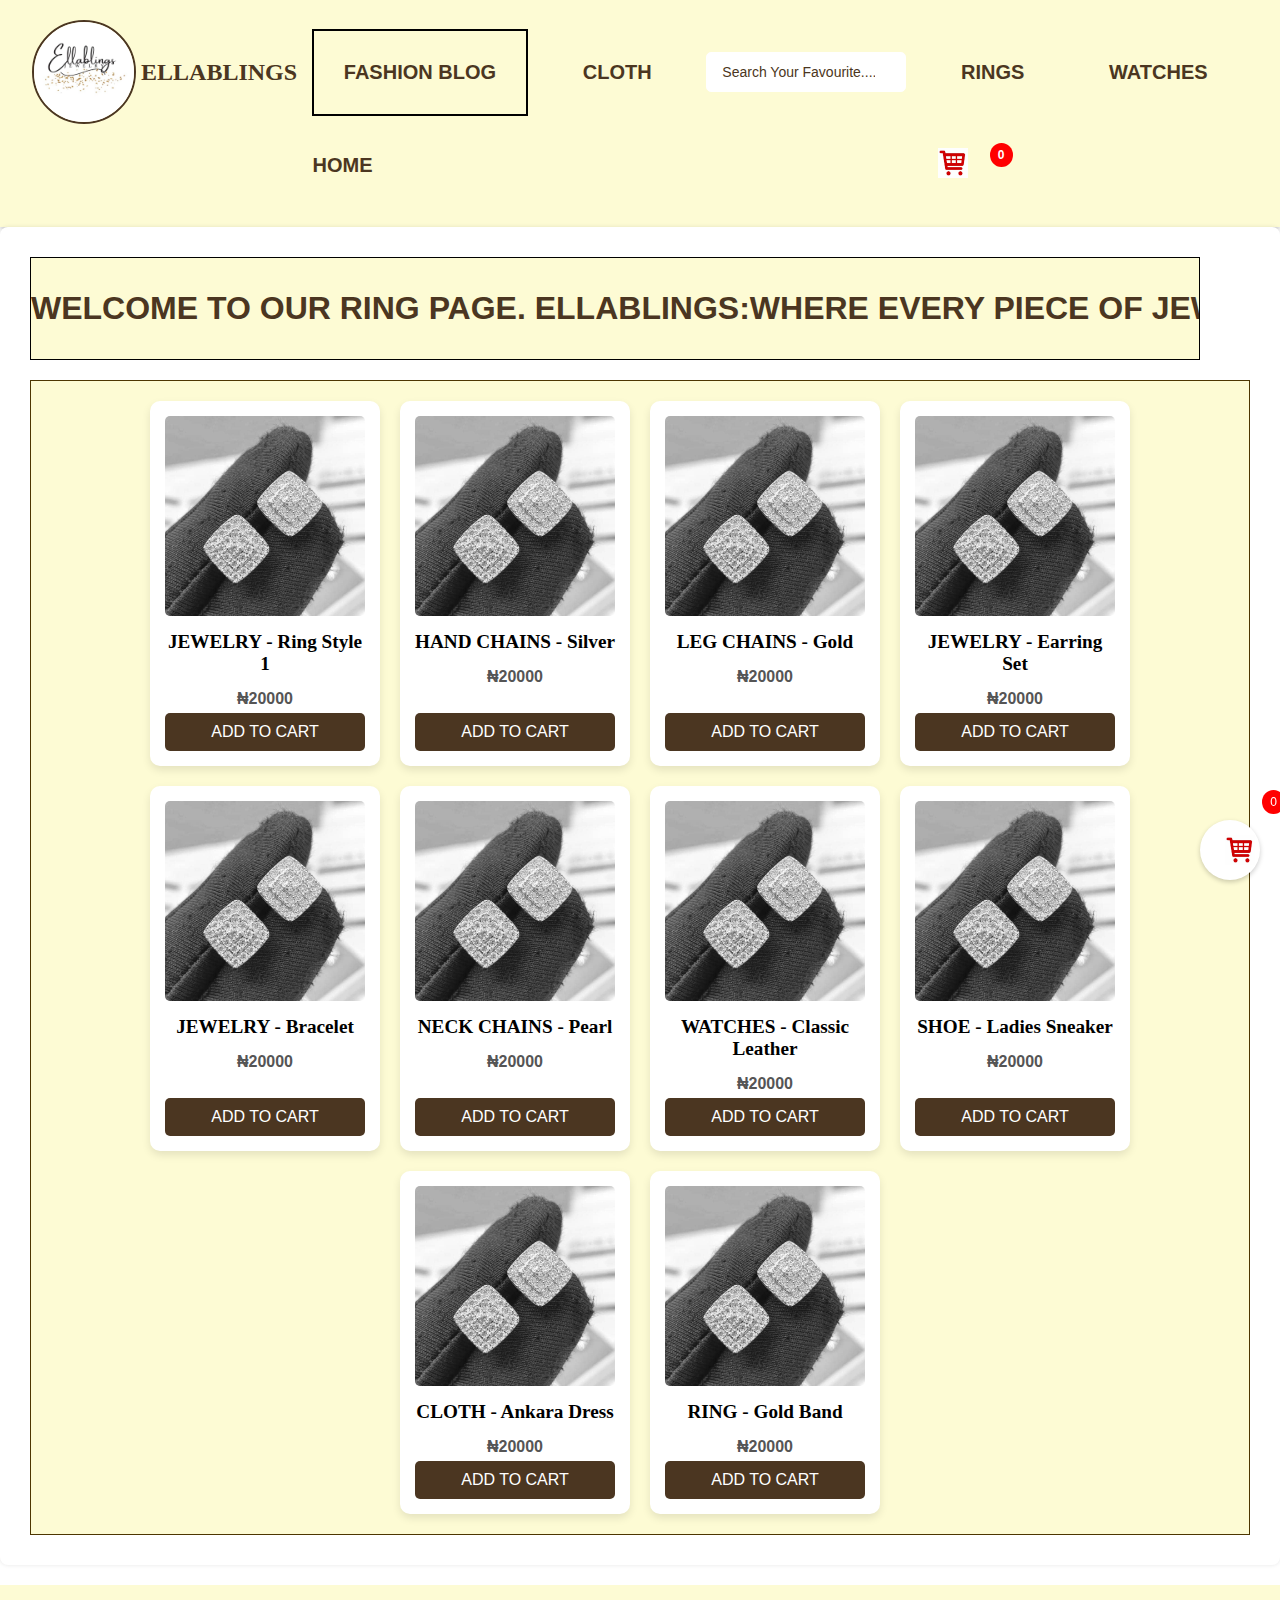
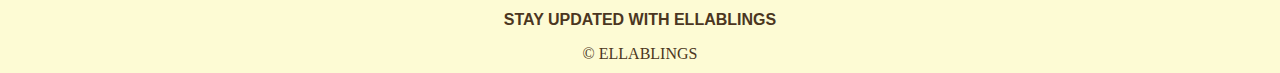
<file: rings.html>
<!DOCTYPE html>
<html lang="en">
<head>
    <meta charset="UTF-8">
    <meta name="viewport" content="width=device-width, initial-scale=1.0">
    <title>ELLABLINGS CLOTHING</title>
    <link rel="stylesheet" href="style.css">
    <style>
        /* Your existing styles from the <style> tag in the original file */
    </style>
</head>
<body>
    <header>
        <div class="header">
            <img class="logoimg" src="WhatsApp Image 2025-05-04 at 00.25.43.jpeg" alt="logo">
            <h3 class="logo">ELLABLINGS</h3>
            <a class="fash" href="fashion.html">FASHION BLOG</a>
            <a href="cloth.html">CLOTH</a>
            <input class="srch" type="search" placeholder="Search your favourite....">
            <a href="rings.html">RINGS</a>
            <a href="watches.html">WATCHES</a>
            <a href="index.html">HOME</a>
            <div style="position: relative;">
                <a href="cart.html" style="text-decoration: none; color: black;">
                    <img src="cart-icon.png" alt="Cart" width="30" height="30">
                    <span id="cart-item-count" style="position: absolute; top: -5px; right: -5px; background-color: red; color: white; border-radius: 50%; padding: 5px 8px; font-size: 12px;">0</span>
                </a>
            </div>
        </div>
    </header>
    <div id="search-results">
        <ul></ul>
        <p class="no-results" style="display: none;">No results found</p>
    </div>
    <div class="dashboard-container">
        <div class="neon-welcome-container">
            <p class="neon-welcome-text">WELCOME TO our ring page. ELLABLINGS:WHERE EVERY PIECE OF JEWELRY FIT FOR ROYALTY</p>
        </div>
    <div class="product-items">
        <div class="product" data-name="JEWELRY - Ring Style 1" data-price="20000" data-image="ring.jpeg" data-url="product_details.html?product=smart_homes">
            <img src="ring.jpeg" alt="JEWELRY">
            <h3>JEWELRY - Ring Style 1</h3>
            <p>&#8358;20000</p>
            <button class="add-to-cart">ADD TO CART</button>
        </div>
        <div class="product" data-name="HAND CHAINS - Silver" data-price="20000" data-image="ring.jpeg" data-url="product_details.html?product=extra_power">
            <img src="ring.jpeg" alt="extra-power">
            <h3>HAND CHAINS - Silver</h3>
            <p>&#8358;20000</p>
            <button class="add-to-cart">ADD TO CART</button>
        </div>
        <div class="product" data-name="LEG CHAINS - Gold" data-price="20000" data-image="ring.jpeg" data-url="product_details.html?product=ear_phones">
            <img src="ring.jpeg" alt="earphones">
            <h3>LEG CHAINS - Gold</h3>
            <p>&#8358;20000</p>
            <button class="add-to-cart">ADD TO CART</button>
        </div>
        <div class="product" data-name="JEWELRY - Earring Set" data-price="20000" data-image="ring.jpeg" data-url="product_details.html?product=smart_glasses">
            <img src="ring.jpeg" alt="smartglasses">
            <h3>JEWELRY - Earring Set</h3>
            <p>&#8358;20000</p>
            <button class="add-to-cart">ADD TO CART</button>
        </div>
        <div class="product" data-name="JEWELRY - Bracelet" data-price="20000" data-image="ring.jpeg" data-url="product_details.html?product=smart_rings">
            <img src="ring.jpeg" alt="smart rings">
            <h3>JEWELRY - Bracelet</h3>
            <p>&#8358;20000</p>
            <button class="add-to-cart">ADD TO CART</button>
        </div>
        <div class="product" data-name="NECK CHAINS - Pearl" data-price="20000" data-image="ring.jpeg" data-url="product_details.html?product=phone_accessories">
            <img src="ring.jpeg" alt="phone accessories">
            <h3>NECK CHAINS - Pearl</h3>
            <p>&#8358;20000</p>
            <button class="add-to-cart">ADD TO CART</button>
        </div>
        <div class="product" data-name="WATCHES - Classic Leather" data-price="20000" data-image="ring.jpeg" data-url="product_details.html?product=gaming_gadgets">
            <img src="ring.jpeg" alt="gaming gadget">
            <h3>WATCHES - Classic Leather</h3>
            <p>&#8358;20000</p>
            <button class="add-to-cart">ADD TO CART</button>
        </div>
        <div class="product" data-name="SHOE - Ladies Sneaker" data-price="20000" data-image="ring.jpeg" data-url="product_details.html?product=laptops_and_tablets">
            <img src="ring.jpeg" alt="laptop and tablets">
            <h3>SHOE - Ladies Sneaker</h3>
            <p>&#8358;20000</p>
            <button class="add-to-cart">ADD TO CART</button>
        </div>
        <div class="product" data-name="CLOTH - Ankara Dress" data-price="20000" data-image="ring.jpeg" data-url="product_details.html?product=travel_monitors">
            <img src="ring.jpeg" alt="travel monitors">
            <h3>CLOTH - Ankara Dress</h3>
            <p>&#8358;20000</p>
            <button class="add-to-cart">ADD TO CART</button>
        </div>
        <div class="product" data-name="RING - Gold Band" data-price="20000" data-image="ring.jpeg" data-url="product_details.html?product=smart_phones">
            <img src="ring.jpeg" alt="smartphones">
            <h3>RING - Gold Band</h3>
            <p>&#8358;20000</p>
            <button class="add-to-cart">ADD TO CART</button>
        </div>
    </div>
    </div>
    <div id="floating-cart">
        <a href="cart.html">
            <img src="cart-icon.png" alt="Floating Cart" width="50" height="50">
            <span id="floating-cart-count" style="position: absolute; top: 0; right: 0; background-color: red; color: white; border-radius: 50%; padding: 5px 8px; font-size: 12px;">0</span>
        </a>
    </div>
    <footer><p>STAY UPDATED WITH ELLABLINGS</p>
        &COPY; ELLABLINGS
    </footer>
    <script>
        const searchInput = document.querySelector('.srch');
        const productItems = document.querySelectorAll('.product');
        const searchResults = document.getElementById('search-results');
        const resultsList = searchResults.querySelector('ul');
        const noResultsMessage = searchResults.querySelector('.no-results');
        const addToCartButtons = document.querySelectorAll('.add-to-cart');
        const cartItemCountElement = document.getElementById('cart-item-count');
        const floatingCartCountElement = document.getElementById('floating-cart-count');

        let cart = JSON.parse(localStorage.getItem('shoppingCart')) || [];
        updateCartItemCount();
        updateFloatingCartCount();

        searchInput.addEventListener('input', () => {
            const searchTerm = searchInput.value.toLowerCase();
            let matchingProducts = [];

            productItems.forEach(product => {
                const productName = product.getAttribute('data-name').toLowerCase();
                if (productName.includes(searchTerm)) {
                    matchingProducts.push(product);
                }
            });

            resultsList.innerHTML = '';
            if (matchingProducts.length > 0) {
                matchingProducts.forEach(product => {
                    const listItem = document.createElement('li');
                    listItem.textContent = product.getAttribute('data-name');
                    listItem.dataset.url = product.getAttribute('data-url');
                    listItem.addEventListener('click', () => {
                        const productUrl = listItem.dataset.url;
                        if (productUrl) {
                            window.location.href = productUrl;
                        }
                        resultsList.innerHTML = '';
                        searchResults.style.display = 'none';
                        searchInput.value = '';
                    });
                    resultsList.appendChild(listItem);
                });
                searchResults.style.display = 'block';
                noResultsMessage.style.display = 'none';
            } else {
                searchResults.style.display = 'none';
                noResultsMessage.style.display = 'block';
            }
        });

        document.addEventListener('click', (event) => {
            if (!searchResults.contains(event.target) && event.target !== searchInput) {
                searchResults.style.display = 'none';
            }
        });

        addToCartButtons.forEach(button => {
            button.addEventListener('click', function() {
                const productDiv = this.parentNode;
                const name = productDiv.dataset.name;
                const price = parseFloat(productDiv.dataset.price);
                const image = productDiv.querySelector('img').src;

                const existingItem = cart.find(item => item.name === name);

                if (existingItem) {
                    existingItem.quantity++;
                } else {
                    cart.push({ name, price, image, quantity: 1 });
                }

                localStorage.setItem('shoppingCart', JSON.stringify(cart));
                updateCartItemCount();
                updateFloatingCartCount();
            });
        });

        function updateCartItemCount() {
            let totalQuantity = 0;
            cart.forEach(item => {
                totalQuantity += item.quantity;
            });
            cartItemCountElement.textContent = totalQuantity;
        }

        function updateFloatingCartCount() {
            let totalQuantity = 0;
            const storedCart = JSON.parse(localStorage.getItem('shoppingCart')) || [];
            storedCart.forEach(item => {
                totalQuantity += item.quantity;
            });
            floatingCartCountElement.textContent = totalQuantity;
        }
    </script>
    <style>
        #floating-cart {
            position: fixed;
            bottom: 20px;
            right: 20px;
            background-color: white;
            border-radius: 50%;
            box-shadow: 0 2px 5px rgba(0, 0, 0, 0.2);
            z-index: 1000;
            width: 60px;
            height: 60px;
            display: flex;
            justify-content: center;
            align-items: center;
        }

        #floating-cart a {
            position: relative;
            display: flex;
            justify-content: center;
            align-items: center;
            width: 100%;
            height: 100%;
            text-decoration: none;
            color: inherit;
        }

        #floating-cart img {
            width: 30px;
            height: 30px;
        }
    </style>
</body>
</html>
</file>
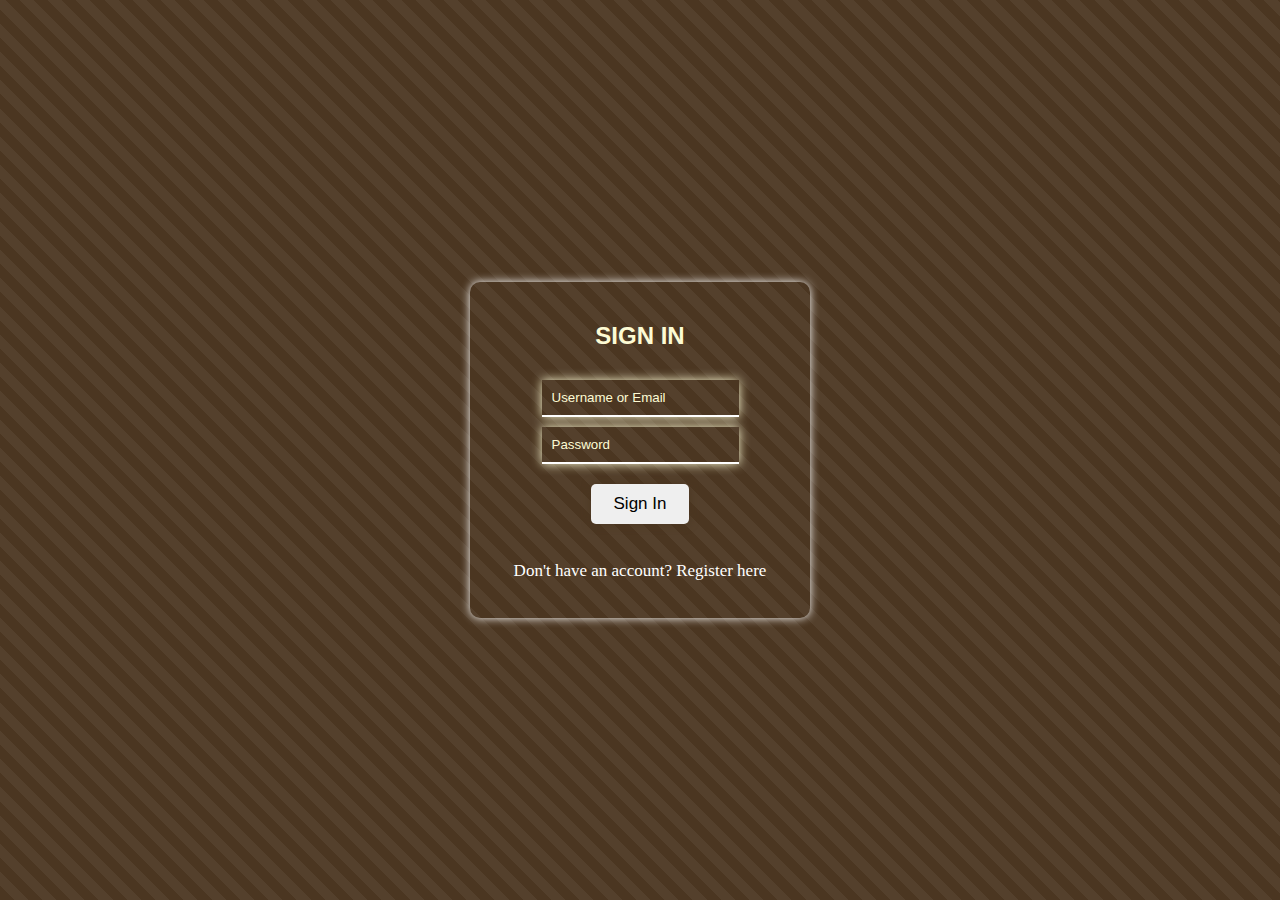
<file: signin.html>
<!DOCTYPE html>
<html lang="en">
<head>
    <meta charset="UTF-8">
    <meta name="viewport" content="width=device-width, initial-scale=1.0">
    <title>SIGN IN</title>
    <link rel="stylesheet" href="registration.css"> </head>
<body>
    <div class="container">
        <h2 class="register">Sign In</h2>
        <form id="signinForm" method="post" action="login.php">
            <input class="fname" type="text" name="username" placeholder="Username or Email" required>
            <input class="pass" type="password" name="password" placeholder="Password" required>
            <button class="register-btn" type="submit" name="login">Sign In</button>
        </form>
        <p class="sign">Don't have an account? <a class="sign" href="registration.html">Register here</a></p>
    </div>
</body>
</html>
</file>
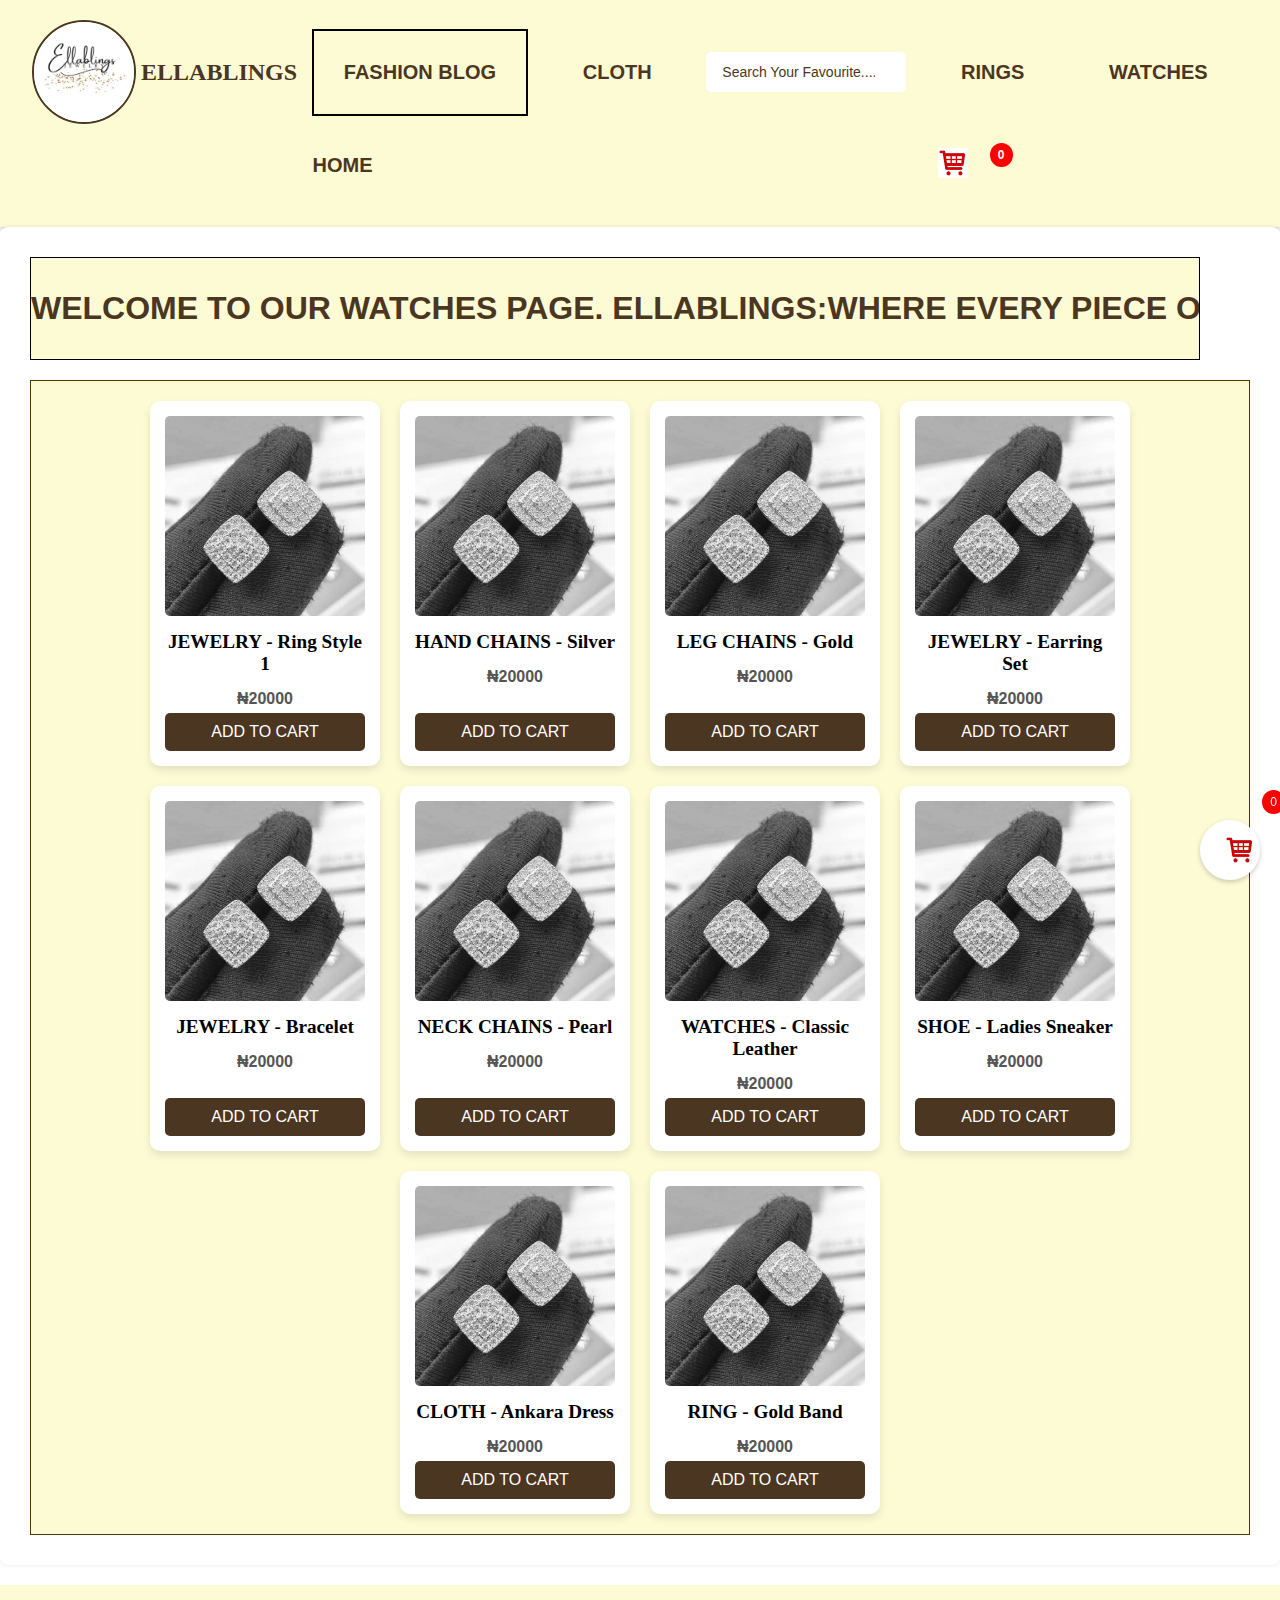
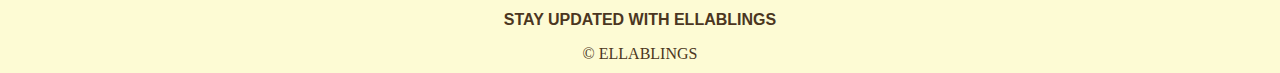
<file: watches.html>
<!DOCTYPE html>
<html lang="en">
<head>
    <meta charset="UTF-8">
    <meta name="viewport" content="width=device-width, initial-scale=1.0">
    <title>ELLABLINGS CLOTHING</title>
    <link rel="stylesheet" href="style.css">
    <style>
        /* Your existing styles from the <style> tag in the original file */
    </style>
</head>
<body>
    <header>
        <div class="header">
            <img class="logoimg" src="WhatsApp Image 2025-05-04 at 00.25.43.jpeg" alt="logo">
            <h3 class="logo">ELLABLINGS</h3>
            <a class="fash" href="fashion.html">FASHION BLOG</a>
            <a href="cloth.html">CLOTH</a>
            <input class="srch" type="search" placeholder="Search your favourite....">
            <a href="rings.html">RINGS</a>
            <a href="watches.html">WATCHES</a>
            <a href="index.html">HOME</a>
            <div style="position: relative;">
                <a href="cart.html" style="text-decoration: none; color: black;">
                    <img src="cart-icon.png" alt="Cart" width="30" height="30">
                    <span id="cart-item-count" style="position: absolute; top: -5px; right: -5px; background-color: red; color: white; border-radius: 50%; padding: 5px 8px; font-size: 12px;">0</span>
                </a>
            </div>
        </div>
    </header>
    <div id="search-results">
        <ul></ul>
        <p class="no-results" style="display: none;">No results found</p>
    </div>
    <div class="dashboard-container">
        <div class="neon-welcome-container">
            <p class="neon-welcome-text">WELCOME TO our watches page. ELLABLINGS:WHERE EVERY PIECE OF JEWELRY FIT FOR ROYALTY</p>
        </div>
    <div class="product-items">
        <div class="product" data-name="JEWELRY - Ring Style 1" data-price="20000" data-image="ring.jpeg" data-url="product_details.html?product=smart_homes">
            <img src="ring.jpeg" alt="JEWELRY">
            <h3>JEWELRY - Ring Style 1</h3>
            <p>&#8358;20000</p>
            <button class="add-to-cart">ADD TO CART</button>
        </div>
        <div class="product" data-name="HAND CHAINS - Silver" data-price="20000" data-image="ring.jpeg" data-url="product_details.html?product=extra_power">
            <img src="ring.jpeg" alt="extra-power">
            <h3>HAND CHAINS - Silver</h3>
            <p>&#8358;20000</p>
            <button class="add-to-cart">ADD TO CART</button>
        </div>
        <div class="product" data-name="LEG CHAINS - Gold" data-price="20000" data-image="ring.jpeg" data-url="product_details.html?product=ear_phones">
            <img src="ring.jpeg" alt="earphones">
            <h3>LEG CHAINS - Gold</h3>
            <p>&#8358;20000</p>
            <button class="add-to-cart">ADD TO CART</button>
        </div>
        <div class="product" data-name="JEWELRY - Earring Set" data-price="20000" data-image="ring.jpeg" data-url="product_details.html?product=smart_glasses">
            <img src="ring.jpeg" alt="smartglasses">
            <h3>JEWELRY - Earring Set</h3>
            <p>&#8358;20000</p>
            <button class="add-to-cart">ADD TO CART</button>
        </div>
        <div class="product" data-name="JEWELRY - Bracelet" data-price="20000" data-image="ring.jpeg" data-url="product_details.html?product=smart_rings">
            <img src="ring.jpeg" alt="smart rings">
            <h3>JEWELRY - Bracelet</h3>
            <p>&#8358;20000</p>
            <button class="add-to-cart">ADD TO CART</button>
        </div>
        <div class="product" data-name="NECK CHAINS - Pearl" data-price="20000" data-image="ring.jpeg" data-url="product_details.html?product=phone_accessories">
            <img src="ring.jpeg" alt="phone accessories">
            <h3>NECK CHAINS - Pearl</h3>
            <p>&#8358;20000</p>
            <button class="add-to-cart">ADD TO CART</button>
        </div>
        <div class="product" data-name="WATCHES - Classic Leather" data-price="20000" data-image="ring.jpeg" data-url="product_details.html?product=gaming_gadgets">
            <img src="ring.jpeg" alt="gaming gadget">
            <h3>WATCHES - Classic Leather</h3>
            <p>&#8358;20000</p>
            <button class="add-to-cart">ADD TO CART</button>
        </div>
        <div class="product" data-name="SHOE - Ladies Sneaker" data-price="20000" data-image="ring.jpeg" data-url="product_details.html?product=laptops_and_tablets">
            <img src="ring.jpeg" alt="laptop and tablets">
            <h3>SHOE - Ladies Sneaker</h3>
            <p>&#8358;20000</p>
            <button class="add-to-cart">ADD TO CART</button>
        </div>
        <div class="product" data-name="CLOTH - Ankara Dress" data-price="20000" data-image="ring.jpeg" data-url="product_details.html?product=travel_monitors">
            <img src="ring.jpeg" alt="travel monitors">
            <h3>CLOTH - Ankara Dress</h3>
            <p>&#8358;20000</p>
            <button class="add-to-cart">ADD TO CART</button>
        </div>
        <div class="product" data-name="RING - Gold Band" data-price="20000" data-image="ring.jpeg" data-url="product_details.html?product=smart_phones">
            <img src="ring.jpeg" alt="smartphones">
            <h3>RING - Gold Band</h3>
            <p>&#8358;20000</p>
            <button class="add-to-cart">ADD TO CART</button>
        </div>
    </div>
    </div>
    <div id="floating-cart">
        <a href="cart.html">
            <img src="cart-icon.png" alt="Floating Cart" width="50" height="50">
            <span id="floating-cart-count" style="position: absolute; top: 0; right: 0; background-color: red; color: white; border-radius: 50%; padding: 5px 8px; font-size: 12px;">0</span>
        </a>
    </div>
    <footer><p>STAY UPDATED WITH ELLABLINGS</p>
        &COPY; ELLABLINGS
    </footer>
    <script>
        const searchInput = document.querySelector('.srch');
        const productItems = document.querySelectorAll('.product');
        const searchResults = document.getElementById('search-results');
        const resultsList = searchResults.querySelector('ul');
        const noResultsMessage = searchResults.querySelector('.no-results');
        const addToCartButtons = document.querySelectorAll('.add-to-cart');
        const cartItemCountElement = document.getElementById('cart-item-count');
        const floatingCartCountElement = document.getElementById('floating-cart-count');

        let cart = JSON.parse(localStorage.getItem('shoppingCart')) || [];
        updateCartItemCount();
        updateFloatingCartCount();

        searchInput.addEventListener('input', () => {
            const searchTerm = searchInput.value.toLowerCase();
            let matchingProducts = [];

            productItems.forEach(product => {
                const productName = product.getAttribute('data-name').toLowerCase();
                if (productName.includes(searchTerm)) {
                    matchingProducts.push(product);
                }
            });

            resultsList.innerHTML = '';
            if (matchingProducts.length > 0) {
                matchingProducts.forEach(product => {
                    const listItem = document.createElement('li');
                    listItem.textContent = product.getAttribute('data-name');
                    listItem.dataset.url = product.getAttribute('data-url');
                    listItem.addEventListener('click', () => {
                        const productUrl = listItem.dataset.url;
                        if (productUrl) {
                            window.location.href = productUrl;
                        }
                        resultsList.innerHTML = '';
                        searchResults.style.display = 'none';
                        searchInput.value = '';
                    });
                    resultsList.appendChild(listItem);
                });
                searchResults.style.display = 'block';
                noResultsMessage.style.display = 'none';
            } else {
                searchResults.style.display = 'none';
                noResultsMessage.style.display = 'block';
            }
        });

        document.addEventListener('click', (event) => {
            if (!searchResults.contains(event.target) && event.target !== searchInput) {
                searchResults.style.display = 'none';
            }
        });

        addToCartButtons.forEach(button => {
            button.addEventListener('click', function() {
                const productDiv = this.parentNode;
                const name = productDiv.dataset.name;
                const price = parseFloat(productDiv.dataset.price);
                const image = productDiv.querySelector('img').src;

                const existingItem = cart.find(item => item.name === name);

                if (existingItem) {
                    existingItem.quantity++;
                } else {
                    cart.push({ name, price, image, quantity: 1 });
                }

                localStorage.setItem('shoppingCart', JSON.stringify(cart));
                updateCartItemCount();
                updateFloatingCartCount();
            });
        });

        function updateCartItemCount() {
            let totalQuantity = 0;
            cart.forEach(item => {
                totalQuantity += item.quantity;
            });
            cartItemCountElement.textContent = totalQuantity;
        }

        function updateFloatingCartCount() {
            let totalQuantity = 0;
            const storedCart = JSON.parse(localStorage.getItem('shoppingCart')) || [];
            storedCart.forEach(item => {
                totalQuantity += item.quantity;
            });
            floatingCartCountElement.textContent = totalQuantity;
        }
    </script>
    <style>
        #floating-cart {
            position: fixed;
            bottom: 20px;
            right: 20px;
            background-color: white;
            border-radius: 50%;
            box-shadow: 0 2px 5px rgba(0, 0, 0, 0.2);
            z-index: 1000;
            width: 60px;
            height: 60px;
            display: flex;
            justify-content: center;
            align-items: center;
        }

        #floating-cart a {
            position: relative;
            display: flex;
            justify-content: center;
            align-items: center;
            width: 100%;
            height: 100%;
            text-decoration: none;
            color: inherit;
        }

        #floating-cart img {
            width: 30px;
            height: 30px;
        }
    </style>
</body>
</html>
</file>
<file: style.css>
body {
    background-color: white;
    margin: 0;
    width: 100%;
    min-height: 100vh;
}

header {
    background-color: #FDFBD4;
    color: #fff;
    display: flex;
    justify-content: space-around;
    align-items: center;
    justify-items: center;
    padding: 10px 20px;
    top: 0;
    z-index: 100;
    box-shadow: 0 2px 5px rgba(0, 0, 0, 0.2);
}

header .logo {
    font-size: 1.5rem;
    font-weight: bold;
    margin: 0;
    line-height: 1;
    color: #4B3621;
}
header .logoimg{
    width: 100px;
    border-radius: 100px;
    border: 2px solid #4B3621;
}

header a {
    color: #4B3621;
    text-decoration: none;
    margin: 0 10px;
    font-size: 20px;
    font-weight: bolder;
    transition: 0.9s ease;
}

header a:hover {
    color: #2c001e;
    background-color: white;
    border-radius: 10px;
    border: 2px solid gold;
    text-shadow: 0 0 3px gold, 0 0 2px white;
}

header input.srch {
 padding: 8px 15px;
    border: none;
    border-radius: 5px;
    margin: 0 10px;
    width: 200px;
    font-size: 1rem;
    background-color: white;
    color: black;
    border: 1px solid white;
}


.srch {
    margin-left: 80px;
    width: 300px;
    height: 40px;
    border-radius: 10px;
    border-top: none;
    border-bottom: 1px solid white;
    border-left: none;
    border-right: none;
    border: none;
    outline: none;
}
.srch:hover {
    border: 3px solid black;
}

.srch::placeholder {
    color: #4B3621;
    text-transform: capitalize;
    font-size: 14px;
}

@media (max-width: 768px) {
    header input.srch {
        width: 100%;
        margin: 10px 0;
    }
}

.product-items {
    display: flex;
    flex-wrap: wrap;
    justify-content: center;
    background-color: #FDFBD4;
    border: 2px solid #4B3621
}
@media (max-width: 768px) {
    .product-items {
        flex-direction: column;
        align-items: center;
    }
}

.product {
    background-color: #fff;
    border-radius: 10px;
    box-shadow: 0 4px 8px rgba(0, 0, 0, 0.1);
    margin: 15px;
    padding: 10px;
    width: 240px;
    text-align: center;
    display: flex;
    flex-direction: column;
    justify-content: space-between;
}



.product img {
    width: 100%;
    max-height: 200px;
    object-fit: cover;
    border-radius: 5px;
}

.product h3 {
    font-size: 1.2rem;
    margin: 10px 0;
}

.product p {
    font-size: 1rem;
    color: #555;
    margin: 5px 0;
}

.product a {
    color: #007bff;
    text-decoration: none;
    margin: 10px 0;
}

.add-to-cart {
    background-color: #4B3621;
    color: white;
    padding: 10px 15px;
    border: none;
    border-radius: 5px;
    cursor: pointer;
    font-size: 1rem;
    transition: background-color 0.3s ease;
    margin-top: auto;
}

.add-to-cart:hover {
    background-color: #FDFBD4;
    color: #4B3621;
}

footer {
    background-color: #121212;
    color: #fff;
    text-align: center;
    padding: 10px;
    margin-top: 20px;
}
.dashboard-container {
    background-color: #fff;
    padding: 30px;
    border-radius: 8px;
    box-shadow: 0 0 4px rgba(0, 0, 0, 0.1);
    text-align: center;
    height: auto;
}

h1 {
    color: #333;
    margin-bottom: 20px;
}

p{
    font-family: Arial;
    font-weight: bolder;
}
a {
    color: #007bff;
    text-decoration: none;
    font-size: bolder;
}

.neon-welcome-container {
    overflow: hidden;
    white-space: nowrap;
    background-color: #FDFBD4; /* Dark background for neon effect */
  border: 1px solid black;
  margin-right: 50px;
  margin-bottom: 20px;
}

.neon-welcome-text {
    display: inline-block;
    color: #4B3621; /* Neon cyan color */
    font-size: 2em;
    color: #4B3621;
    text-transform: uppercase;
    animation: neon-scroll 12s linear infinite; /* Adjust duration as needed */
}

@keyframes neon-scroll {
    0% { transform: translateX(100%); }
    100% { transform: translateX(-100%); }
}
#search-results {
    position: absolute;
    top: 60px;
    right: 10px;
    background-color: #4B3621;
    border: 3px solid white;
    border-radius: 5px;
    padding: 10px;
    width: 250px;
    box-shadow: 0 4px 8px rgba(0, 0, 0, 0.1);
    z-index: 1000;
    display: none;
    color: white;
}

#search-results ul {
    list-style: none;
    padding: 0;
    margin: 0;
}

#search-results li {
    padding: 8px 10px;
    border-bottom: 1px solid #eee;
    cursor: pointer;
    transition: 0.5sec ease;
}

#search-results li:last-child {
    border-bottom: none;
}

#search-results li:hover {
    background-color: white;
    color: #4B3621;
}

.no-results {
    padding: 10px;
    text-align: center;
    color: #ff0000;
}

.logo {
    color: white;
}


@media (max-width: 768px) {
    .srch {
        width: 100%;
        margin-left: 0;
}
}

.header {
    display: flex;
    flex-wrap: wrap;
    align-items: center;
    justify-content: space-around;
    padding: 10px;
}

@media (max-width: 768px) {
    .header {
        flex-direction: column;
        text-align: center;
    }
}

.signup {
    margin: 30px;
    color: white;
    font-weight: bolder;
    background-color: #FDFBD4;
    width: 140px;
    height: 40px;
    text-align: center;
    border-radius: 20px;
    transition: 1.5s ease;
}

.signup:hover {
    color: white;
    background-color: white;
}

.img {
    justify-content: center;
    width: 1200px;
    margin-left: 50px;
    height: 370px;
    display: flex;
    border-radius: 20px;
    align-items: center;
}

@media (max-width: 768px) {
    .img {
        width: 95%;
        margin-left: auto;
        margin-right: auto;
    }
}

.h1 {
    color: gold;
    text-transform: uppercase;
    text-align: center;
}

.imgcontent {
    position: relative;
    width: 1200px;
    margin: 0 auto;
}

@media (max-width: 768px) {
    .imgcontent {
        width: 95%;
    }
}

.img {
    width: 100%;
    height: 370px;
    object-fit: cover;
    border-radius: 20px;
}

.imgcontent h1,
.imgcontent h2,
.imgcontent p {
    position: absolute;
    top: 50%;
    left: 50%;
    transform: translate(-50%, -50%);
    color: white;
    text-align: center;
    width: 90%;
}

.imgcontent h1 {
    top: 20%;
    color: gold;
    letter-spacing: 1px;
}

.imgcontent h2 {
    top: 30%;
    color: gold;
    letter-spacing: 1px;
}

.imgcontent p {
    top: 50%;
    font-size: 16px;
    color: gold;
    letter-spacing: 1px;
}

a {
    color: black;
    text-decoration: none;
    padding: 30px;
    font-family: Arial;
    font-size: larger;
    margin-left: 20px;
    transition: 0.5s ease;
}

@media (max-width: 768px) {
    a {
        padding: 10px;
        margin: 5px 0;
        display: block;
        text-align: center;
    }
}

a:hover {
    color: black;
    text-decoration: underline;
    background-color: #ffff;
    height: 30px;
}

.product-items {
    border: 1px solid #4d3601;
    padding: 10px;
    display: flex;
    flex-wrap: wrap;
    overflow-x: auto;
}

@media (max-width: 768px) {
    .product-items {
        flex-direction: column;
        align-items: center;
    }
}

.product {
    background-color: #ffff;
    padding: 15px;
    width: 200px;
    margin: 10px;
    text-align: center;
    transition: 0.2s ease;
}

.product:hover {
    border: 2px solid black;
}

.product img {
    max-width: 100%;
    height: auto;
    display: block;
    margin-bottom: 5px;
}

footer {
    text-align: center;
    background-color: #FDFBD4;
       color: #4B3621;
}

.fash{
    border: 2px solid black;
}
#floating-whatsapp {
    position: fixed;
    bottom: 30px; /* Adjust vertical position */
    right: 30px; /* Adjust horizontal position */
    z-index: 999; /* Ensure it stays on top of other content */
    cursor: pointer;
    /* Add any other desired styling */
    animation: bounce 0.4s infinite alternate; /* Apply the bounce animation */
}

#floating-whatsapp img {
    width: 60px; /* Adjust icon size */
    height: auto;
}

/* Optional: Add a subtle hover effect */
#floating-whatsapp:hover {
    opacity: 0.8;
}

/* Keyframes for the bouncing animation */
@keyframes bounce {
    0% {
        transform: translateY(0);
    }
    100% {
        transform: translateY(-10px); /* Adjust bounce height */
    }
}
.cartlink{
    text-align: center;
    background-color: #ff0000;
}

#floating-cart {
    position: fixed;
    bottom: 20px;
    right: 20px;
    background-color: white;
    border-radius: 50%;
    box-shadow: 0 2px 5px rgba(0, 0, 0, 0.2);
    z-index: 1000;
    width: 60px;
    height: 60px;
    display: flex;
    justify-content: center;
    align-items: center;
}

#floating-cart a {
    position: relative;
    display: flex;
    justify-content: center;
    align-items: center;
    width: 100%;
    height: 100%;
    text-decoration: none;
    color: inherit;
}

#floating-cart img {
    width: 30px;
    height: 30px;
}
</file>
<file: registration.css>
@media (max-width: 480px) {
    .container {
        width: 90%;
        margin: 50px auto;
        padding: 15px;
    }

    .register-btn {
        width: 100%; /* Make the button full width on small screens */
        font-size: medium;
    }

    input {
        width: 100%;
    }
}

.container, .dashboard {
    width: 300px;
    margin: 100px auto;
    padding: 20px;
    background: transparent;
    box-shadow: 0px 0px 10px white;
    border-radius: 10px;
    display: flex;
    flex-direction: column;
    align-items: center;
}
input{
    display: block;
    width: 90%;
    margin: 10px 0;
    padding: 10px;
    padding-left: 10px;
}
body {
    /* Keep your original gradient */
    background-image: repeating-linear-gradient(
        45deg,
        transparent,
        transparent 10px,
        rgba(255, 255, 255, 0.05) 10px, /* Very subtle white */
        rgba(255, 255, 255, 0.05) 20px
    );
    /* Add a background color!  This is KEY */
    background-color: #4B3621; /* Or any color you like */

    margin: 0;
    width: 100%;
    min-height: 100vh;
    display: flex;
    justify-content: center;
    align-items: center;
}

.register-btn {
    border: none;
    cursor: pointer;
    font-size: 17px;
    display: block;
    margin: 20px auto;
    padding: 10px 20px;

    width: 50%; /* Keep this for larger screens if you prefer */
    border-radius: 5px;
    box-shadow: 0px 0px 10px #4B3621;
    text-align: center;
}

.register-btn:hover {
    background-color: #FDFBD4;
    color: #4B3621;
    box-shadow: 0px 0px 15px white;
}
.back{
    text-decoration: none;
    color: #FDFBD4;
    font-size: 18px
}
.back:hover{
color: white;
font-size: 19px;
}
.sign{
    color: white;
    text-decoration: none;
    font-size: 17px
}
.sign:hover{
    color: #FDFBD4;
    font-size: 18px;
}
.register{
    color: #FDFBD4;
    font-family: Arial;
    text-align: center;
    display: flex;
    justify-content: center;
    align-items: center;
    margin-bottom: 20px;
    text-transform: uppercase;
}
.button{
    display: block;
    width: 90%;
    margin: 10px 0;
    padding: 10px;
    padding-left: 10px
}
.fname{
background: transparent;
box-shadow: 0px 0px 10px #FDFBD4;
border-radius: none;
border-top: none;
border-left: none;
border-right: none;
border-bottom: 2px solid white;
color: #FDFBD4;
outline: none;
}
.pass{
    background: transparent;
    box-shadow: 0px 0px 10px #FDFBD4;
    border-radius: none;
    border-top: none;
    border-left: none;
    border-right: none;
    border-bottom: 2px solid white;
    color: #FDFBD4;
    outline: none;
}
::placeholder{
    color: #FDFBD4;
}
.email{
    background: transparent;
    box-shadow: 0px 0px 10px #FDFBD4;
    border-radius: none;
    border-top: none;
    border-left: none;
    border-right: none;
    border-bottom: 2px solid white;
    color: #FDFBD4;
    outline: none;
}
</file>
